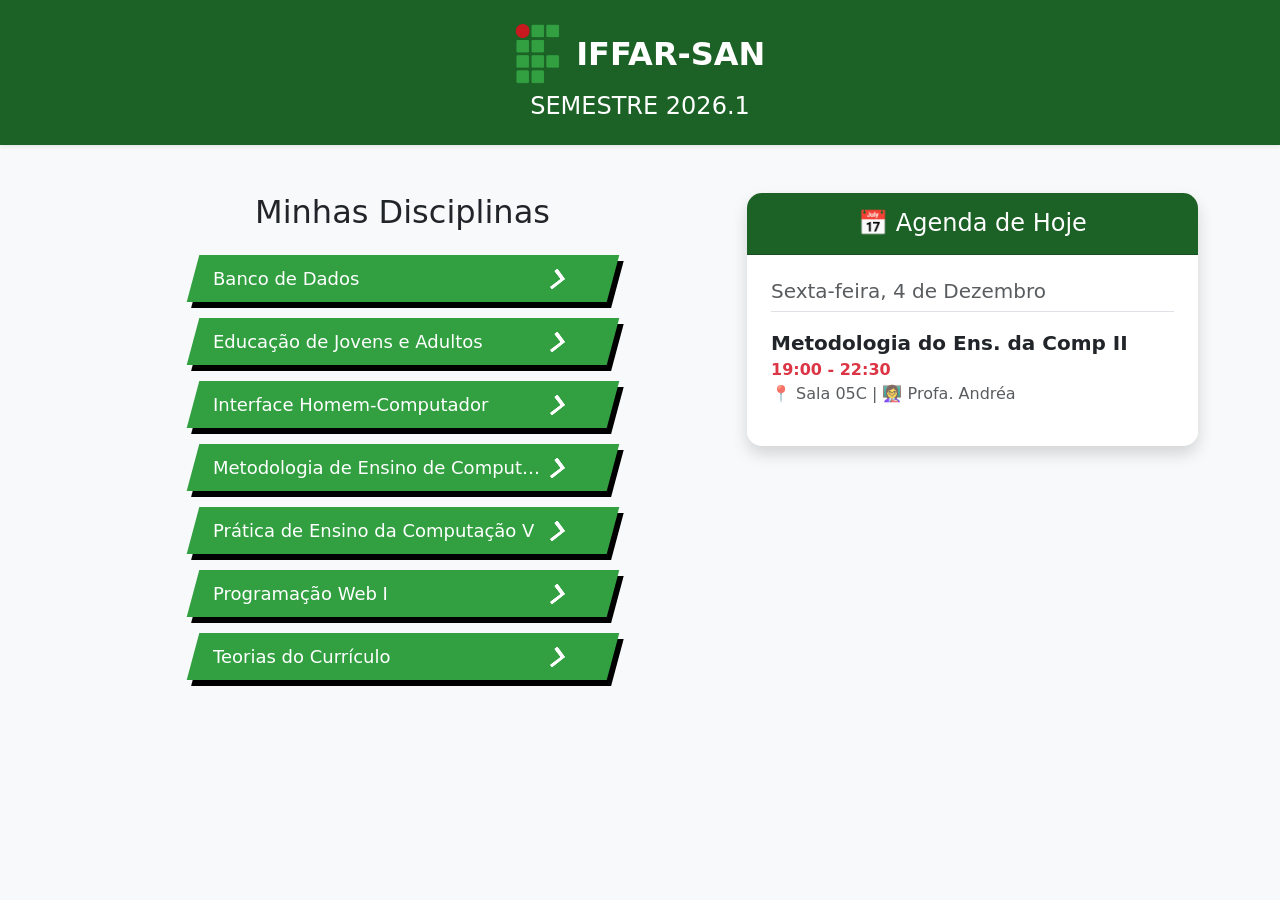
<file: index.html>
<!DOCTYPE html>
<html lang="pt-BR">
<head>
    <meta charset="UTF-8">
    <meta name="viewport" content="width=device-width, initial-scale=1.0">
    <title>Disciplinas - Semestre 2026.1</title>
    
    <link rel="icon" href="logo-iffar.png" type="image/png">

    <link href="https://cdn.jsdelivr.net/npm/bootstrap@5.3.3/dist/css/bootstrap.min.css" rel="stylesheet">
    
    <link rel="stylesheet" href="css/style.css">
</head>
<body class="bg-light text-dark">

    <header class="py-4 mb-5 shadow-sm iffar-header">
        <div class="container d-flex flex-column align-items-center">
            <div class="d-flex align-items-center mb-2">
                <img src="logo-iffar.png" alt="Logo IFFAR" height="60" class="me-3">
                <span class="fs-2 fw-bold text-uppercase text-white">IFFAR-SAN</span>
            </div>
            <h1 class="text-uppercase m-0 fs-4 text-white">Semestre 2026.1</h1>
        </div>
    </header>

    <main class="container">
        <div class="row">
            
            <div class="col-lg-7 d-flex flex-column align-items-center mb-5">
                <h2 class="mb-4 text-center">Minhas Disciplinas</h2>
                <ul class="list-unstyled d-flex flex-column align-items-center gap-3 w-100">
                    
                    <li>
                        <a href="disciplinas/bd.html" class="cta">
                            <span class="span">Banco de Dados</span>
                            <span class="second">
                                <svg width="50px" height="20px" viewBox="0 0 66 43" version="1.1" xmlns="http://www.w3.org/2000/svg" xmlns:xlink="http://www.w3.org/1999/xlink">
                                    <g id="arrow" stroke="none" stroke-width="1" fill="none" fill-rule="evenodd">
                                        <path class="one" d="M40.1543933,3.89485454 L43.9763149,0.139296592 C44.1708311,-0.0518420739 44.4826329,-0.0518571125 44.6771675,0.139262789 L65.6916134,20.7848311 C66.0855801,21.1718824 66.0911863,21.8050225 65.704135,22.1989893 C65.7000188,22.2031791 65.6958657,22.2073326 65.6916762,22.2114492 L44.677098,42.8607841 C44.4825957,43.0519059 44.1708242,43.0519358 43.9762853,42.8608513 L40.1545186,39.1069479 C39.9575152,38.9134427 39.9546793,38.5968729 40.1481845,38.3998695 C40.1502893,38.3977268 40.1524132,38.395603 40.1545562,38.3934985 L56.9937789,21.8567812 C57.1908028,21.6632968 57.193672,21.3467273 57.0001876,21.1497035 C56.9980647,21.1475418 56.9959223,21.1453995 56.9937605,21.1432767 L40.1545208,4.60825197 C39.9574869,4.41477773 39.9546013,4.09820839 40.1480756,3.90117456 C40.1501626,3.89904911 40.1522686,3.89694235 40.1543933,3.89485454 Z" fill="#FFFFFF"></path>
                                        <path class="two" d="M20.1543933,3.89485454 L23.9763149,0.139296592 C24.1708311,-0.0518420739 24.4826329,-0.0518571125 24.6771675,0.139262789 L45.6916134,20.7848311 C46.0855801,21.1718824 46.0911863,21.8050225 45.704135,22.1989893 C45.7000188,22.2031791 45.6958657,22.2073326 45.6916762,22.2114492 L24.677098,42.8607841 C24.4825957,43.0519059 24.1708242,43.0519358 23.9762853,42.8608513 L20.1545186,39.1069479 C19.9575152,38.9134427 19.9546793,38.5968729 20.1481845,38.3998695 C20.1502893,38.3977268 20.1524132,38.395603 20.1545562,38.3934985 L36.9937789,21.8567812 C37.1908028,21.6632968 37.193672,21.3467273 37.0001876,21.1497035 C36.9980647,21.1475418 36.9959223,21.1453995 36.9937605,21.1432767 L20.1545208,4.60825197 C19.9574869,4.41477773 19.9546013,4.09820839 20.1480756,3.90117456 C20.1501626,3.89904911 20.1522686,3.89694235 20.1543933,3.89485454 Z" fill="#FFFFFF"></path>
                                        <path class="three" d="M0.154393339,3.89485454 L3.97631488,0.139296592 C4.17083111,-0.0518420739 4.48263286,-0.0518571125 4.67716753,0.139262789 L25.6916134,20.7848311 C26.0855801,21.1718824 26.0911863,21.8050225 25.704135,22.1989893 C25.7000188,22.2031791 25.6958657,22.2073326 25.6916762,22.2114492 L4.67709797,42.8607841 C4.48259567,43.0519059 4.17082418,43.0519358 3.97628526,42.8608513 L0.154518591,39.1069479 C-0.0424848215,38.9134427 -0.0453206733,38.5968729 0.148184538,38.3998695 C0.150289256,38.3977268 0.152413239,38.395603 0.154556228,38.3934985 L16.9937789,21.8567812 C17.1908028,21.6632968 17.193672,21.3467273 17.0001876,21.1497035 C16.9980647,21.1475418 16.9959223,21.1453995 16.9937605,21.1432767 L0.15452076,4.60825197 C-0.0425130651,4.41477773 -0.0453986756,4.09820839 0.148075568,3.90117456 C0.150162624,3.89904911 0.152268631,3.89694235 0.154393339,3.89485454 Z" fill="#FFFFFF"></path>
                                    </g>
                                </svg>
                            </span>
                        </a>
                    </li>
                    
                    <li>
                        <a href="disciplinas/eja.html" class="cta">
                            <span class="span">Educação de Jovens e Adultos</span>
                            <span class="second">
                                <svg width="50px" height="20px" viewBox="0 0 66 43" version="1.1" xmlns="http://www.w3.org/2000/svg" xmlns:xlink="http://www.w3.org/1999/xlink">
                                    <g id="arrow" stroke="none" stroke-width="1" fill="none" fill-rule="evenodd">
                                        <path class="one" d="M40.1543933,3.89485454 L43.9763149,0.139296592 C44.1708311,-0.0518420739 44.4826329,-0.0518571125 44.6771675,0.139262789 L65.6916134,20.7848311 C66.0855801,21.1718824 66.0911863,21.8050225 65.704135,22.1989893 C65.7000188,22.2031791 65.6958657,22.2073326 65.6916762,22.2114492 L44.677098,42.8607841 C44.4825957,43.0519059 44.1708242,43.0519358 43.9762853,42.8608513 L40.1545186,39.1069479 C39.9575152,38.9134427 39.9546793,38.5968729 40.1481845,38.3998695 C40.1502893,38.3977268 40.1524132,38.395603 40.1545562,38.3934985 L56.9937789,21.8567812 C57.1908028,21.6632968 57.193672,21.3467273 57.0001876,21.1497035 C56.9980647,21.1475418 56.9959223,21.1453995 56.9937605,21.1432767 L40.1545208,4.60825197 C39.9574869,4.41477773 39.9546013,4.09820839 40.1480756,3.90117456 C40.1501626,3.89904911 40.1522686,3.89694235 40.1543933,3.89485454 Z" fill="#FFFFFF"></path>
                                        <path class="two" d="M20.1543933,3.89485454 L23.9763149,0.139296592 C24.1708311,-0.0518420739 24.4826329,-0.0518571125 24.6771675,0.139262789 L45.6916134,20.7848311 C46.0855801,21.1718824 46.0911863,21.8050225 45.704135,22.1989893 C45.7000188,22.2031791 45.6958657,22.2073326 45.6916762,22.2114492 L24.677098,42.8607841 C24.4825957,43.0519059 24.1708242,43.0519358 23.9762853,42.8608513 L20.1545186,39.1069479 C19.9575152,38.9134427 19.9546793,38.5968729 20.1481845,38.3998695 C20.1502893,38.3977268 20.1524132,38.395603 20.1545562,38.3934985 L36.9937789,21.8567812 C37.1908028,21.6632968 37.193672,21.3467273 37.0001876,21.1497035 C36.9980647,21.1475418 36.9959223,21.1453995 36.9937605,21.1432767 L20.1545208,4.60825197 C19.9574869,4.41477773 19.9546013,4.09820839 20.1480756,3.90117456 C20.1501626,3.89904911 20.1522686,3.89694235 20.1543933,3.89485454 Z" fill="#FFFFFF"></path>
                                        <path class="three" d="M0.154393339,3.89485454 L3.97631488,0.139296592 C4.17083111,-0.0518420739 4.48263286,-0.0518571125 4.67716753,0.139262789 L25.6916134,20.7848311 C26.0855801,21.1718824 26.0911863,21.8050225 25.704135,22.1989893 C25.7000188,22.2031791 25.6958657,22.2073326 25.6916762,22.2114492 L4.67709797,42.8607841 C4.48259567,43.0519059 4.17082418,43.0519358 3.97628526,42.8608513 L0.154518591,39.1069479 C-0.0424848215,38.9134427 -0.0453206733,38.5968729 0.148184538,38.3998695 C0.150289256,38.3977268 0.152413239,38.395603 0.154556228,38.3934985 L16.9937789,21.8567812 C17.1908028,21.6632968 17.193672,21.3467273 17.0001876,21.1497035 C16.9980647,21.1475418 16.9959223,21.1453995 16.9937605,21.1432767 L0.15452076,4.60825197 C-0.0425130651,4.41477773 -0.0453986756,4.09820839 0.148075568,3.90117456 C0.150162624,3.89904911 0.152268631,3.89694235 0.154393339,3.89485454 Z" fill="#FFFFFF"></path>
                                    </g>
                                </svg>
                            </span>
                        </a>
                    </li>

                    <li>
                        <a href="disciplinas/ihc.html" class="cta">
                            <span class="span">Interface Homem-Computador</span>
                            <span class="second">
                                <svg width="50px" height="20px" viewBox="0 0 66 43" version="1.1" xmlns="http://www.w3.org/2000/svg" xmlns:xlink="http://www.w3.org/1999/xlink">
                                    <g id="arrow" stroke="none" stroke-width="1" fill="none" fill-rule="evenodd">
                                        <path class="one" d="M40.1543933,3.89485454 L43.9763149,0.139296592 C44.1708311,-0.0518420739 44.4826329,-0.0518571125 44.6771675,0.139262789 L65.6916134,20.7848311 C66.0855801,21.1718824 66.0911863,21.8050225 65.704135,22.1989893 C65.7000188,22.2031791 65.6958657,22.2073326 65.6916762,22.2114492 L44.677098,42.8607841 C44.4825957,43.0519059 44.1708242,43.0519358 43.9762853,42.8608513 L40.1545186,39.1069479 C39.9575152,38.9134427 39.9546793,38.5968729 40.1481845,38.3998695 C40.1502893,38.3977268 40.1524132,38.395603 40.1545562,38.3934985 L56.9937789,21.8567812 C57.1908028,21.6632968 57.193672,21.3467273 57.0001876,21.1497035 C56.9980647,21.1475418 56.9959223,21.1453995 56.9937605,21.1432767 L40.1545208,4.60825197 C39.9574869,4.41477773 39.9546013,4.09820839 40.1480756,3.90117456 C40.1501626,3.89904911 40.1522686,3.89694235 40.1543933,3.89485454 Z" fill="#FFFFFF"></path>
                                        <path class="two" d="M20.1543933,3.89485454 L23.9763149,0.139296592 C24.1708311,-0.0518420739 24.4826329,-0.0518571125 24.6771675,0.139262789 L45.6916134,20.7848311 C46.0855801,21.1718824 46.0911863,21.8050225 45.704135,22.1989893 C45.7000188,22.2031791 45.6958657,22.2073326 45.6916762,22.2114492 L24.677098,42.8607841 C24.4825957,43.0519059 24.1708242,43.0519358 23.9762853,42.8608513 L20.1545186,39.1069479 C19.9575152,38.9134427 19.9546793,38.5968729 20.1481845,38.3998695 C20.1502893,38.3977268 20.1524132,38.395603 20.1545562,38.3934985 L36.9937789,21.8567812 C37.1908028,21.6632968 37.193672,21.3467273 37.0001876,21.1497035 C36.9980647,21.1475418 36.9959223,21.1453995 36.9937605,21.1432767 L20.1545208,4.60825197 C19.9574869,4.41477773 19.9546013,4.09820839 20.1480756,3.90117456 C20.1501626,3.89904911 20.1522686,3.89694235 20.1543933,3.89485454 Z" fill="#FFFFFF"></path>
                                        <path class="three" d="M0.154393339,3.89485454 L3.97631488,0.139296592 C4.17083111,-0.0518420739 4.48263286,-0.0518571125 4.67716753,0.139262789 L25.6916134,20.7848311 C26.0855801,21.1718824 26.0911863,21.8050225 25.704135,22.1989893 C25.7000188,22.2031791 25.6958657,22.2073326 25.6916762,22.2114492 L4.67709797,42.8607841 C4.48259567,43.0519059 4.17082418,43.0519358 3.97628526,42.8608513 L0.154518591,39.1069479 C-0.0424848215,38.9134427 -0.0453206733,38.5968729 0.148184538,38.3998695 C0.150289256,38.3977268 0.152413239,38.395603 0.154556228,38.3934985 L16.9937789,21.8567812 C17.1908028,21.6632968 17.193672,21.3467273 17.0001876,21.1497035 C16.9980647,21.1475418 16.9959223,21.1453995 16.9937605,21.1432767 L0.15452076,4.60825197 C-0.0425130651,4.41477773 -0.0453986756,4.09820839 0.148075568,3.90117456 C0.150162624,3.89904911 0.152268631,3.89694235 0.154393339,3.89485454 Z" fill="#FFFFFF"></path>
                                    </g>
                                </svg>
                            </span>
                        </a>
                    </li>

                    <li>
                        <a href="disciplinas/mec2.html" class="cta">
                            <span class="span">Metodologia de Ensino de Computação II</span>
                            <span class="second">
                                <svg width="50px" height="20px" viewBox="0 0 66 43" version="1.1" xmlns="http://www.w3.org/2000/svg" xmlns:xlink="http://www.w3.org/1999/xlink">
                                    <g id="arrow" stroke="none" stroke-width="1" fill="none" fill-rule="evenodd">
                                        <path class="one" d="M40.1543933,3.89485454 L43.9763149,0.139296592 C44.1708311,-0.0518420739 44.4826329,-0.0518571125 44.6771675,0.139262789 L65.6916134,20.7848311 C66.0855801,21.1718824 66.0911863,21.8050225 65.704135,22.1989893 C65.7000188,22.2031791 65.6958657,22.2073326 65.6916762,22.2114492 L44.677098,42.8607841 C44.4825957,43.0519059 44.1708242,43.0519358 43.9762853,42.8608513 L40.1545186,39.1069479 C39.9575152,38.9134427 39.9546793,38.5968729 40.1481845,38.3998695 C40.1502893,38.3977268 40.1524132,38.395603 40.1545562,38.3934985 L56.9937789,21.8567812 C57.1908028,21.6632968 57.193672,21.3467273 57.0001876,21.1497035 C56.9980647,21.1475418 56.9959223,21.1453995 56.9937605,21.1432767 L40.1545208,4.60825197 C39.9574869,4.41477773 39.9546013,4.09820839 40.1480756,3.90117456 C40.1501626,3.89904911 40.1522686,3.89694235 40.1543933,3.89485454 Z" fill="#FFFFFF"></path>
                                        <path class="two" d="M20.1543933,3.89485454 L23.9763149,0.139296592 C24.1708311,-0.0518420739 24.4826329,-0.0518571125 24.6771675,0.139262789 L45.6916134,20.7848311 C46.0855801,21.1718824 46.0911863,21.8050225 45.704135,22.1989893 C45.7000188,22.2031791 45.6958657,22.2073326 45.6916762,22.2114492 L24.677098,42.8607841 C24.4825957,43.0519059 24.1708242,43.0519358 23.9762853,42.8608513 L20.1545186,39.1069479 C19.9575152,38.9134427 19.9546793,38.5968729 20.1481845,38.3998695 C20.1502893,38.3977268 20.1524132,38.395603 20.1545562,38.3934985 L36.9937789,21.8567812 C37.1908028,21.6632968 37.193672,21.3467273 37.0001876,21.1497035 C36.9980647,21.1475418 36.9959223,21.1453995 36.9937605,21.1432767 L20.1545208,4.60825197 C19.9574869,4.41477773 19.9546013,4.09820839 20.1480756,3.90117456 C20.1501626,3.89904911 20.1522686,3.89694235 20.1543933,3.89485454 Z" fill="#FFFFFF"></path>
                                        <path class="three" d="M0.154393339,3.89485454 L3.97631488,0.139296592 C4.17083111,-0.0518420739 4.48263286,-0.0518571125 4.67716753,0.139262789 L25.6916134,20.7848311 C26.0855801,21.1718824 26.0911863,21.8050225 25.704135,22.1989893 C25.7000188,22.2031791 25.6958657,22.2073326 25.6916762,22.2114492 L4.67709797,42.8607841 C4.48259567,43.0519059 4.17082418,43.0519358 3.97628526,42.8608513 L0.154518591,39.1069479 C-0.0424848215,38.9134427 -0.0453206733,38.5968729 0.148184538,38.3998695 C0.150289256,38.3977268 0.152413239,38.395603 0.154556228,38.3934985 L16.9937789,21.8567812 C17.1908028,21.6632968 17.193672,21.3467273 17.0001876,21.1497035 C16.9980647,21.1475418 16.9959223,21.1453995 16.9937605,21.1432767 L0.15452076,4.60825197 C-0.0425130651,4.41477773 -0.0453986756,4.09820839 0.148075568,3.90117456 C0.150162624,3.89904911 0.152268631,3.89694235 0.154393339,3.89485454 Z" fill="#FFFFFF"></path>
                                    </g>
                                </svg>
                            </span>
                        </a>
                    </li>

                    <li>
                        <a href="disciplinas/pec5.html" class="cta">
                            <span class="span">Prática de Ensino da Computação V</span>
                            <span class="second">
                                <svg width="50px" height="20px" viewBox="0 0 66 43" version="1.1" xmlns="http://www.w3.org/2000/svg" xmlns:xlink="http://www.w3.org/1999/xlink">
                                    <g id="arrow" stroke="none" stroke-width="1" fill="none" fill-rule="evenodd">
                                        <path class="one" d="M40.1543933,3.89485454 L43.9763149,0.139296592 C44.1708311,-0.0518420739 44.4826329,-0.0518571125 44.6771675,0.139262789 L65.6916134,20.7848311 C66.0855801,21.1718824 66.0911863,21.8050225 65.704135,22.1989893 C65.7000188,22.2031791 65.6958657,22.2073326 65.6916762,22.2114492 L44.677098,42.8607841 C44.4825957,43.0519059 44.1708242,43.0519358 43.9762853,42.8608513 L40.1545186,39.1069479 C39.9575152,38.9134427 39.9546793,38.5968729 40.1481845,38.3998695 C40.1502893,38.3977268 40.1524132,38.395603 40.1545562,38.3934985 L56.9937789,21.8567812 C57.1908028,21.6632968 57.193672,21.3467273 57.0001876,21.1497035 C56.9980647,21.1475418 56.9959223,21.1453995 56.9937605,21.1432767 L40.1545208,4.60825197 C39.9574869,4.41477773 39.9546013,4.09820839 40.1480756,3.90117456 C40.1501626,3.89904911 40.1522686,3.89694235 40.1543933,3.89485454 Z" fill="#FFFFFF"></path>
                                        <path class="two" d="M20.1543933,3.89485454 L23.9763149,0.139296592 C24.1708311,-0.0518420739 24.4826329,-0.0518571125 24.6771675,0.139262789 L45.6916134,20.7848311 C46.0855801,21.1718824 46.0911863,21.8050225 45.704135,22.1989893 C45.7000188,22.2031791 45.6958657,22.2073326 45.6916762,22.2114492 L24.677098,42.8607841 C24.4825957,43.0519059 24.1708242,43.0519358 23.9762853,42.8608513 L20.1545186,39.1069479 C19.9575152,38.9134427 19.9546793,38.5968729 20.1481845,38.3998695 C20.1502893,38.3977268 20.1524132,38.395603 20.1545562,38.3934985 L36.9937789,21.8567812 C37.1908028,21.6632968 37.193672,21.3467273 37.0001876,21.1497035 C36.9980647,21.1475418 36.9959223,21.1453995 36.9937605,21.1432767 L20.1545208,4.60825197 C19.9574869,4.41477773 19.9546013,4.09820839 20.1480756,3.90117456 C20.1501626,3.89904911 20.1522686,3.89694235 20.1543933,3.89485454 Z" fill="#FFFFFF"></path>
                                        <path class="three" d="M0.154393339,3.89485454 L3.97631488,0.139296592 C4.17083111,-0.0518420739 4.48263286,-0.0518571125 4.67716753,0.139262789 L25.6916134,20.7848311 C26.0855801,21.1718824 26.0911863,21.8050225 25.704135,22.1989893 C25.7000188,22.2031791 25.6958657,22.2073326 25.6916762,22.2114492 L4.67709797,42.8607841 C4.48259567,43.0519059 4.17082418,43.0519358 3.97628526,42.8608513 L0.154518591,39.1069479 C-0.0424848215,38.9134427 -0.0453206733,38.5968729 0.148184538,38.3998695 C0.150289256,38.3977268 0.152413239,38.395603 0.154556228,38.3934985 L16.9937789,21.8567812 C17.1908028,21.6632968 17.193672,21.3467273 17.0001876,21.1497035 C16.9980647,21.1475418 16.9959223,21.1453995 16.9937605,21.1432767 L0.15452076,4.60825197 C-0.0425130651,4.41477773 -0.0453986756,4.09820839 0.148075568,3.90117456 C0.150162624,3.89904911 0.152268631,3.89694235 0.154393339,3.89485454 Z" fill="#FFFFFF"></path>
                                    </g>
                                </svg>
                            </span>
                        </a>
                    </li>

                    <li>
                        <a href="disciplinas/pw1.html" class="cta">
                            <span class="span">Programação Web I</span>
                            <span class="second">
                                <svg width="50px" height="20px" viewBox="0 0 66 43" version="1.1" xmlns="http://www.w3.org/2000/svg" xmlns:xlink="http://www.w3.org/1999/xlink">
                                    <g id="arrow" stroke="none" stroke-width="1" fill="none" fill-rule="evenodd">
                                        <path class="one" d="M40.1543933,3.89485454 L43.9763149,0.139296592 C44.1708311,-0.0518420739 44.4826329,-0.0518571125 44.6771675,0.139262789 L65.6916134,20.7848311 C66.0855801,21.1718824 66.0911863,21.8050225 65.704135,22.1989893 C65.7000188,22.2031791 65.6958657,22.2073326 65.6916762,22.2114492 L44.677098,42.8607841 C44.4825957,43.0519059 44.1708242,43.0519358 43.9762853,42.8608513 L40.1545186,39.1069479 C39.9575152,38.9134427 39.9546793,38.5968729 40.1481845,38.3998695 C40.1502893,38.3977268 40.1524132,38.395603 40.1545562,38.3934985 L56.9937789,21.8567812 C57.1908028,21.6632968 57.193672,21.3467273 57.0001876,21.1497035 C56.9980647,21.1475418 56.9959223,21.1453995 56.9937605,21.1432767 L40.1545208,4.60825197 C39.9574869,4.41477773 39.9546013,4.09820839 40.1480756,3.90117456 C40.1501626,3.89904911 40.1522686,3.89694235 40.1543933,3.89485454 Z" fill="#FFFFFF"></path>
                                        <path class="two" d="M20.1543933,3.89485454 L23.9763149,0.139296592 C24.1708311,-0.0518420739 24.4826329,-0.0518571125 24.6771675,0.139262789 L45.6916134,20.7848311 C46.0855801,21.1718824 46.0911863,21.8050225 45.704135,22.1989893 C45.7000188,22.2031791 45.6958657,22.2073326 45.6916762,22.2114492 L24.677098,42.8607841 C24.4825957,43.0519059 24.1708242,43.0519358 23.9762853,42.8608513 L20.1545186,39.1069479 C19.9575152,38.9134427 19.9546793,38.5968729 20.1481845,38.3998695 C20.1502893,38.3977268 20.1524132,38.395603 20.1545562,38.3934985 L36.9937789,21.8567812 C37.1908028,21.6632968 37.193672,21.3467273 37.0001876,21.1497035 C36.9980647,21.1475418 36.9959223,21.1453995 36.9937605,21.1432767 L20.1545208,4.60825197 C19.9574869,4.41477773 19.9546013,4.09820839 20.1480756,3.90117456 C20.1501626,3.89904911 20.1522686,3.89694235 20.1543933,3.89485454 Z" fill="#FFFFFF"></path>
                                        <path class="three" d="M0.154393339,3.89485454 L3.97631488,0.139296592 C4.17083111,-0.0518420739 4.48263286,-0.0518571125 4.67716753,0.139262789 L25.6916134,20.7848311 C26.0855801,21.1718824 26.0911863,21.8050225 25.704135,22.1989893 C25.7000188,22.2031791 25.6958657,22.2073326 25.6916762,22.2114492 L4.67709797,42.8607841 C4.48259567,43.0519059 4.17082418,43.0519358 3.97628526,42.8608513 L0.154518591,39.1069479 C-0.0424848215,38.9134427 -0.0453206733,38.5968729 0.148184538,38.3998695 C0.150289256,38.3977268 0.152413239,38.395603 0.154556228,38.3934985 L16.9937789,21.8567812 C17.1908028,21.6632968 17.193672,21.3467273 17.0001876,21.1497035 C16.9980647,21.1475418 16.9959223,21.1453995 16.9937605,21.1432767 L0.15452076,4.60825197 C-0.0425130651,4.41477773 -0.0453986756,4.09820839 0.148075568,3.90117456 C0.150162624,3.89904911 0.152268631,3.89694235 0.154393339,3.89485454 Z" fill="#FFFFFF"></path>
                                    </g>
                                </svg>
                            </span>
                        </a>
                    </li>

                    <li>
                        <a href="disciplinas/tc.html" class="cta">
                            <span class="span">Teorias do Currículo</span>
                            <span class="second">
                                <svg width="50px" height="20px" viewBox="0 0 66 43" version="1.1" xmlns="http://www.w3.org/2000/svg" xmlns:xlink="http://www.w3.org/1999/xlink">
                                    <g id="arrow" stroke="none" stroke-width="1" fill="none" fill-rule="evenodd">
                                        <path class="one" d="M40.1543933,3.89485454 L43.9763149,0.139296592 C44.1708311,-0.0518420739 44.4826329,-0.0518571125 44.6771675,0.139262789 L65.6916134,20.7848311 C66.0855801,21.1718824 66.0911863,21.8050225 65.704135,22.1989893 C65.7000188,22.2031791 65.6958657,22.2073326 65.6916762,22.2114492 L44.677098,42.8607841 C44.4825957,43.0519059 44.1708242,43.0519358 43.9762853,42.8608513 L40.1545186,39.1069479 C39.9575152,38.9134427 39.9546793,38.5968729 40.1481845,38.3998695 C40.1502893,38.3977268 40.1524132,38.395603 40.1545562,38.3934985 L56.9937789,21.8567812 C57.1908028,21.6632968 57.193672,21.3467273 57.0001876,21.1497035 C56.9980647,21.1475418 56.9959223,21.1453995 56.9937605,21.1432767 L40.1545208,4.60825197 C39.9574869,4.41477773 39.9546013,4.09820839 40.1480756,3.90117456 C40.1501626,3.89904911 40.1522686,3.89694235 40.1543933,3.89485454 Z" fill="#FFFFFF"></path>
                                        <path class="two" d="M20.1543933,3.89485454 L23.9763149,0.139296592 C24.1708311,-0.0518420739 24.4826329,-0.0518571125 24.6771675,0.139262789 L45.6916134,20.7848311 C46.0855801,21.1718824 46.0911863,21.8050225 45.704135,22.1989893 C45.7000188,22.2031791 45.6958657,22.2073326 45.6916762,22.2114492 L24.677098,42.8607841 C24.4825957,43.0519059 24.1708242,43.0519358 23.9762853,42.8608513 L20.1545186,39.1069479 C19.9575152,38.9134427 19.9546793,38.5968729 20.1481845,38.3998695 C20.1502893,38.3977268 20.1524132,38.395603 20.1545562,38.3934985 L36.9937789,21.8567812 C37.1908028,21.6632968 37.193672,21.3467273 37.0001876,21.1497035 C36.9980647,21.1475418 36.9959223,21.1453995 36.9937605,21.1432767 L20.1545208,4.60825197 C19.9574869,4.41477773 19.9546013,4.09820839 20.1480756,3.90117456 C20.1501626,3.89904911 20.1522686,3.89694235 20.1543933,3.89485454 Z" fill="#FFFFFF"></path>
                                        <path class="three" d="M0.154393339,3.89485454 L3.97631488,0.139296592 C4.17083111,-0.0518420739 4.48263286,-0.0518571125 4.67716753,0.139262789 L25.6916134,20.7848311 C26.0855801,21.1718824 26.0911863,21.8050225 25.704135,22.1989893 C25.7000188,22.2031791 25.6958657,22.2073326 25.6916762,22.2114492 L4.67709797,42.8607841 C4.48259567,43.0519059 4.17082418,43.0519358 3.97628526,42.8608513 L0.154518591,39.1069479 C-0.0424848215,38.9134427 -0.0453206733,38.5968729 0.148184538,38.3998695 C0.150289256,38.3977268 0.152413239,38.395603 0.154556228,38.3934985 L16.9937789,21.8567812 C17.1908028,21.6632968 17.193672,21.3467273 17.0001876,21.1497035 C16.9980647,21.1475418 16.9959223,21.1453995 16.9937605,21.1432767 L0.15452076,4.60825197 C-0.0425130651,4.41477773 -0.0453986756,4.09820839 0.148075568,3.90117456 C0.150162624,3.89904911 0.152268631,3.89694235 0.154393339,3.89485454 Z" fill="#FFFFFF"></path>
                                    </g>
                                </svg>
                            </span>
                        </a>
                    </li>

                    </ul>
            </div>

            <div class="col-lg-5">
                <div class="card border-0 shadow" style="border-radius: 15px; overflow: hidden;">
                    <div class="card-header text-white text-center py-3" style="background-color: #1c6126;">
                        <h4 class="mb-0">📅 Agenda de Hoje</h4>
                    </div>
                    <div class="card-body p-4 bg-white text-start">
                        <h5 id="texto-data" class="text-muted border-bottom pb-2 mb-3">Carregando data...</h5>
                        <div id="lista-aulas">
                            </div>
                    </div>
                </div>
            </div>

        </div>
    </main>

    <script src="https://cdn.jsdelivr.net/npm/bootstrap@5.3.3/dist/js/bootstrap.bundle.min.js"></script>

    <script src="js/script.js"></script>
</body>
</html>
</file>
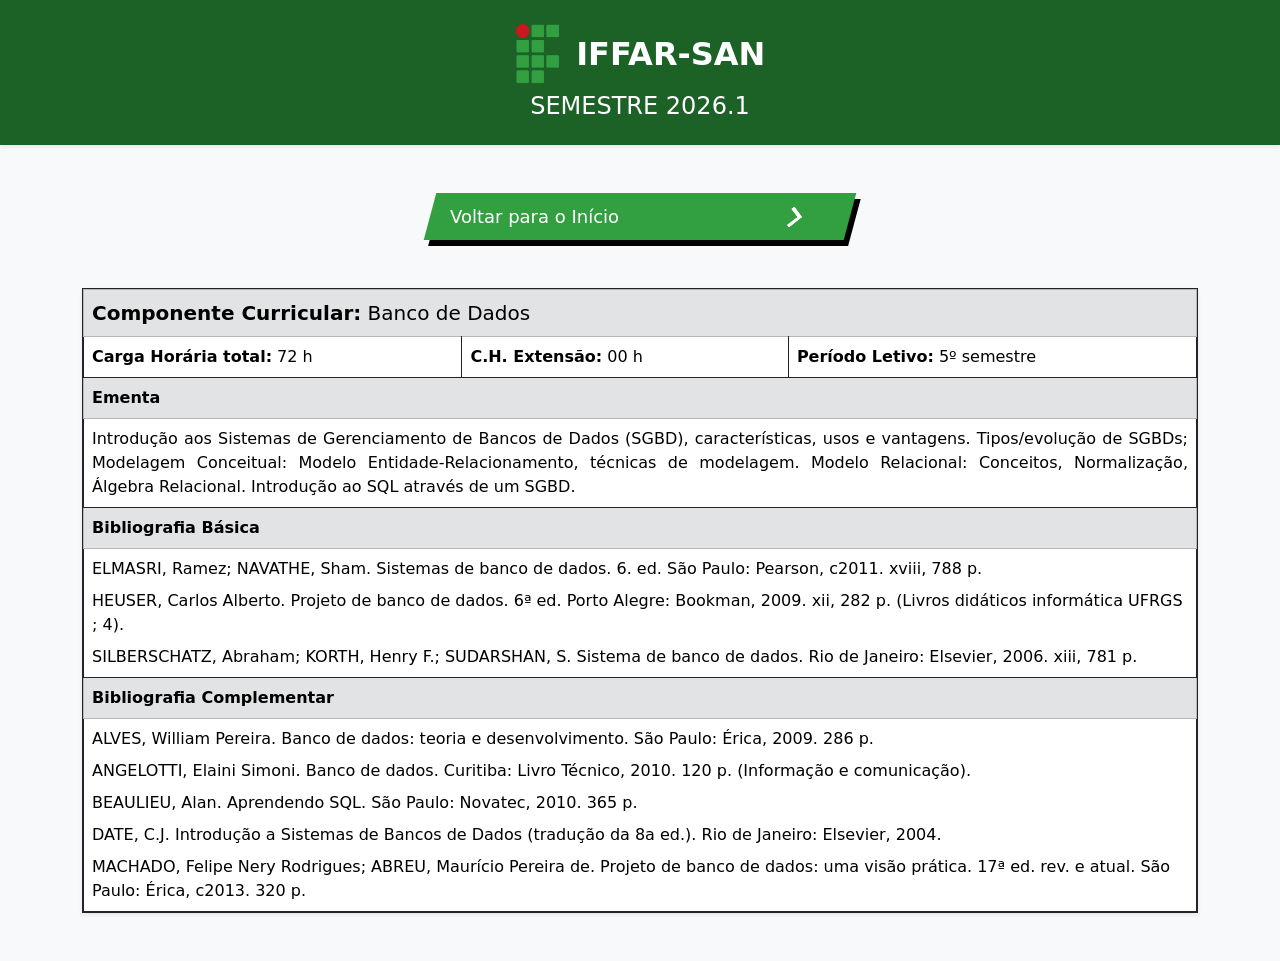
<file: disciplinas/bd.html>
<!DOCTYPE html>
<html lang="pt-BR">
<head>
    <meta charset="UTF-8">
    <meta name="viewport" content="width=device-width, initial-scale=1.0">
    <title>Banco de Dados - 5º Semestre</title> <link rel="icon" href="../logo-iffar.png" type="image/png">
    
    <link href="https://cdn.jsdelivr.net/npm/bootstrap@5.3.3/dist/css/bootstrap.min.css" rel="stylesheet">
    
    <link rel="stylesheet" href="../css/style.css">
</head>
<body class="bg-light text-dark">

    <header class="py-4 mb-5 shadow-sm iffar-header">
        <div class="container d-flex flex-column align-items-center">
            <div class="d-flex align-items-center mb-2">
                <img src="../logo-iffar.png" alt="Logo IFFAR" height="60" class="me-3">
                <span class="fs-2 fw-bold text-uppercase text-white">IFFAR-SAN</span>
            </div>
            <h1 class="text-uppercase m-0 fs-4 text-white">Semestre 2026.1</h1>
        </div>
    </header>

    <main class="container mb-5">
        
        <div class="d-flex justify-content-center mb-5">
            <a href="../index.html" class="cta">
                <span class="span">Voltar para o Início</span>
                <span class="second">
                    <svg width="50px" height="20px" viewBox="0 0 66 43" version="1.1" xmlns="http://www.w3.org/2000/svg" xmlns:xlink="http://www.w3.org/1999/xlink">
                        <g id="arrow" stroke="none" stroke-width="1" fill="none" fill-rule="evenodd">
                            <path class="one" d="M40.1543933,3.89485454 L43.9763149,0.139296592 C44.1708311,-0.0518420739 44.4826329,-0.0518571125 44.6771675,0.139262789 L65.6916134,20.7848311 C66.0855801,21.1718824 66.0911863,21.8050225 65.704135,22.1989893 C65.7000188,22.2031791 65.6958657,22.2073326 65.6916762,22.2114492 L44.677098,42.8607841 C44.4825957,43.0519059 44.1708242,43.0519358 43.9762853,42.8608513 L40.1545186,39.1069479 C39.9575152,38.9134427 39.9546793,38.5968729 40.1481845,38.3998695 C40.1502893,38.3977268 40.1524132,38.395603 40.1545562,38.3934985 L56.9937789,21.8567812 C57.1908028,21.6632968 57.193672,21.3467273 57.0001876,21.1497035 C56.9980647,21.1475418 56.9959223,21.1453995 56.9937605,21.1432767 L40.1545208,4.60825197 C39.9574869,4.41477773 39.9546013,4.09820839 40.1480756,3.90117456 C40.1501626,3.89904911 40.1522686,3.89694235 40.1543933,3.89485454 Z" fill="#FFFFFF"></path>
                            <path class="two" d="M20.1543933,3.89485454 L23.9763149,0.139296592 C24.1708311,-0.0518420739 24.4826329,-0.0518571125 24.6771675,0.139262789 L45.6916134,20.7848311 C46.0855801,21.1718824 46.0911863,21.8050225 45.704135,22.1989893 C45.7000188,22.2031791 45.6958657,22.2073326 45.6916762,22.2114492 L24.677098,42.8607841 C24.4825957,43.0519059 24.1708242,43.0519358 23.9762853,42.8608513 L20.1545186,39.1069479 C19.9575152,38.9134427 19.9546793,38.5968729 20.1481845,38.3998695 C20.1502893,38.3977268 20.1524132,38.395603 20.1545562,38.3934985 L36.9937789,21.8567812 C37.1908028,21.6632968 37.193672,21.3467273 37.0001876,21.1497035 C36.9980647,21.1475418 36.9959223,21.1453995 36.9937605,21.1432767 L20.1545208,4.60825197 C19.9574869,4.41477773 19.9546013,4.09820839 20.1480756,3.90117456 C20.1501626,3.89904911 20.1522686,3.89694235 20.1543933,3.89485454 Z" fill="#FFFFFF"></path>
                            <path class="three" d="M0.154393339,3.89485454 L3.97631488,0.139296592 C4.17083111,-0.0518420739 4.48263286,-0.0518571125 4.67716753,0.139262789 L25.6916134,20.7848311 C26.0855801,21.1718824 26.0911863,21.8050225 25.704135,22.1989893 C25.7000188,22.2031791 25.6958657,22.2073326 25.6916762,22.2114492 L4.67709797,42.8607841 C4.48259567,43.0519059 4.17082418,43.0519358 3.97628526,42.8608513 L0.154518591,39.1069479 C-0.0424848215,38.9134427 -0.0453206733,38.5968729 0.148184538,38.3998695 C0.150289256,38.3977268 0.152413239,38.395603 0.154556228,38.3934985 L16.9937789,21.8567812 C17.1908028,21.6632968 17.193672,21.3467273 17.0001876,21.1497035 C16.9980647,21.1475418 16.9959223,21.1453995 16.9937605,21.1432767 L0.15452076,4.60825197 C-0.0425130651,4.41477773 -0.0453986756,4.09820839 0.148075568,3.90117456 C0.150162624,3.89904911 0.152268631,3.89694235 0.154393339,3.89485454 Z" fill="#FFFFFF"></path>
                        </g>
                    </svg>
                </span>
            </a>
        </div>

        <div class="card shadow-sm border-dark rounded-0 mb-5">
            <div class="card-body p-0">
                <table class="table table-bordered border-dark m-0 align-middle">
                    <tbody>
                        <tr class="table-secondary">
                            <td colspan="3" class="fs-5">
                                <strong>Componente Curricular:</strong> Banco de Dados
                            </td>
                        </tr>
                        <tr>
                            <td><strong>Carga Horária total:</strong> 72 h</td>
                            <td><strong>C.H. Extensão:</strong> 00 h</td>
                            <td><strong>Período Letivo:</strong> 5º semestre</td>
                        </tr>
                        
                        <tr class="table-secondary">
                            <td colspan="3"><strong>Ementa</strong></td>
                        </tr>
                        <tr>
                            <td colspan="3" class="text-start" style="text-align: justify !important;">
                                Introdução aos Sistemas de Gerenciamento de Bancos de Dados (SGBD), características, usos e vantagens. Tipos/evolução de SGBDs; Modelagem Conceitual: Modelo Entidade-Relacionamento, técnicas de modelagem. Modelo Relacional: Conceitos, Normalização, Álgebra Relacional. Introdução ao SQL através de um SGBD.
                            </td>
                        </tr>

                        <tr class="table-secondary">
                            <td colspan="3"><strong>Bibliografia Básica</strong></td>
                        </tr>
                        <tr>
                            <td colspan="3" class="text-start">
                                <p class="mb-2">ELMASRI, Ramez; NAVATHE, Sham. Sistemas de banco de dados. 6. ed. São Paulo: Pearson, c2011. xviii, 788 p.</p>
                                <p class="mb-2">HEUSER, Carlos Alberto. Projeto de banco de dados. 6ª ed. Porto Alegre: Bookman, 2009. xii, 282 p. (Livros didáticos informática UFRGS ; 4).</p>
                                <p class="mb-0">SILBERSCHATZ, Abraham; KORTH, Henry F.; SUDARSHAN, S. Sistema de banco de dados. Rio de Janeiro: Elsevier, 2006. xiii, 781 p.</p>
                            </td>
                        </tr>

                        <tr class="table-secondary">
                            <td colspan="3"><strong>Bibliografia Complementar</strong></td>
                        </tr>
                        <tr>
                            <td colspan="3" class="text-start">
                                <p class="mb-2">ALVES, William Pereira. Banco de dados: teoria e desenvolvimento. São Paulo: Érica, 2009. 286 p.</p>
                                <p class="mb-2">ANGELOTTI, Elaini Simoni. Banco de dados. Curitiba: Livro Técnico, 2010. 120 p. (Informação e comunicação).</p>
                                <p class="mb-2">BEAULIEU, Alan. Aprendendo SQL. São Paulo: Novatec, 2010. 365 p.</p>
                                <p class="mb-2">DATE, C.J. Introdução a Sistemas de Bancos de Dados (tradução da 8a ed.). Rio de Janeiro: Elsevier, 2004.</p>
                                <p class="mb-0">MACHADO, Felipe Nery Rodrigues; ABREU, Maurício Pereira de. Projeto de banco de dados: uma visão prática. 17ª ed. rev. e atual. São Paulo: Érica, c2013. 320 p.</p>
                            </td>
                        </tr>
                    </tbody>
                </table>
            </div>
        </div>

    </main>

    <script src="https://cdn.jsdelivr.net/npm/bootstrap@5.3.3/dist/js/bootstrap.bundle.min.js"></script>
</body>
</html>
</file>
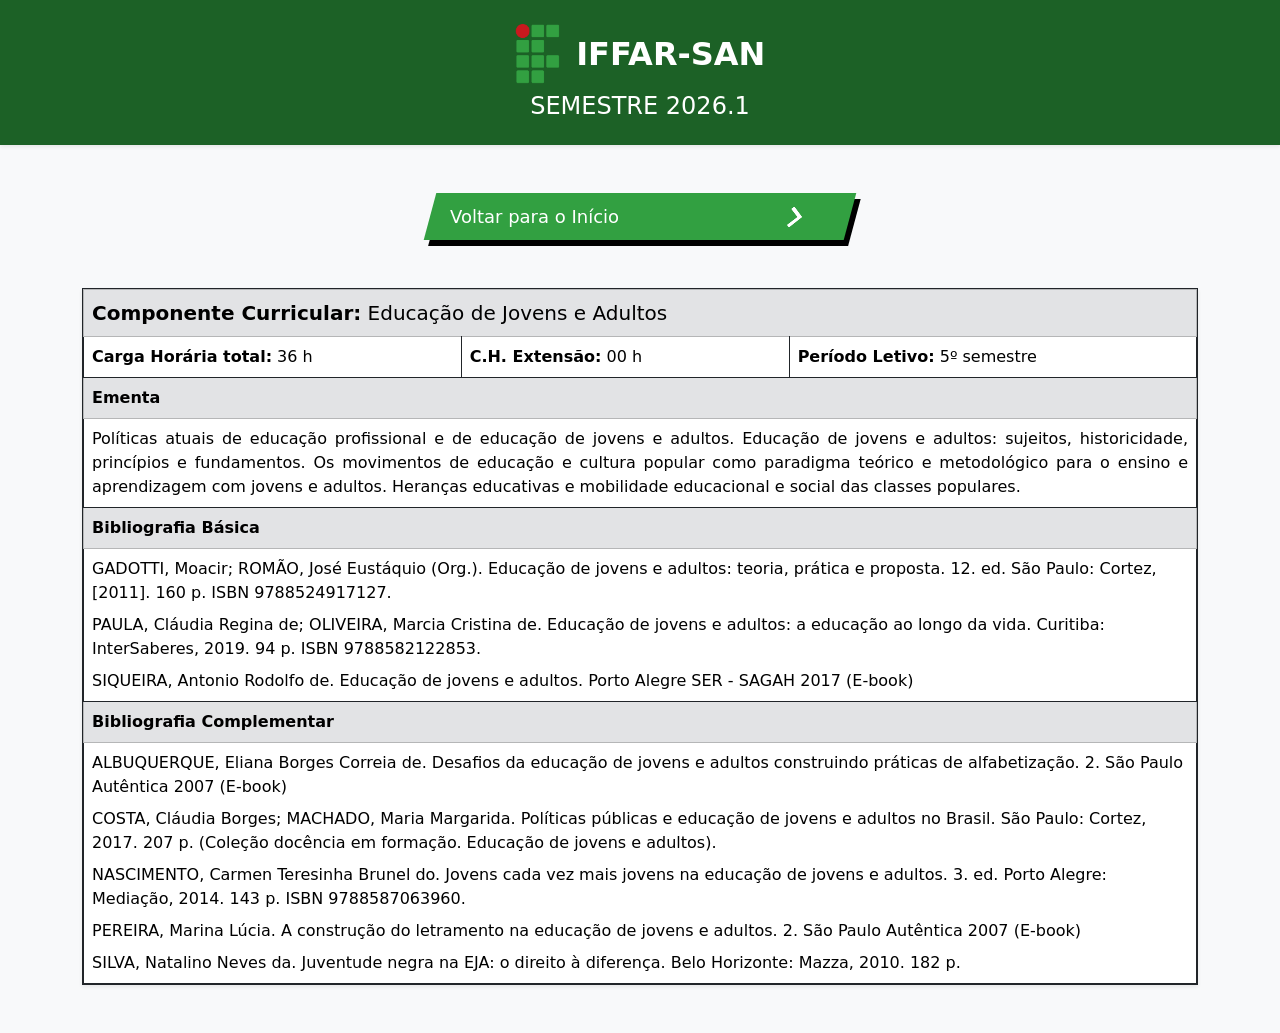
<file: disciplinas/eja.html>
<!DOCTYPE html>
<html lang="pt-BR">
<head>
    <meta charset="UTF-8">
    <meta name="viewport" content="width=device-width, initial-scale=1.0">
    <title>Educação de Jovens e Adultos - 5º Semestre</title> <link rel="icon" href="../logo-iffar.png" type="image/png">
    
    <link href="https://cdn.jsdelivr.net/npm/bootstrap@5.3.3/dist/css/bootstrap.min.css" rel="stylesheet">
    
    <link rel="stylesheet" href="../css/style.css">
</head>
<body class="bg-light text-dark">

    <header class="py-4 mb-5 shadow-sm iffar-header">
        <div class="container d-flex flex-column align-items-center">
            <div class="d-flex align-items-center mb-2">
                <img src="../logo-iffar.png" alt="Logo IFFAR" height="60" class="me-3">
                <span class="fs-2 fw-bold text-uppercase text-white">IFFAR-SAN</span>
            </div>
            <h1 class="text-uppercase m-0 fs-4 text-white">Semestre 2026.1</h1>
        </div>
    </header>

    <main class="container mb-5">
        
        <div class="d-flex justify-content-center mb-5">
            <a href="../index.html" class="cta">
                <span class="span">Voltar para o Início</span>
                <span class="second">
                    <svg width="50px" height="20px" viewBox="0 0 66 43" version="1.1" xmlns="http://www.w3.org/2000/svg" xmlns:xlink="http://www.w3.org/1999/xlink">
                        <g id="arrow" stroke="none" stroke-width="1" fill="none" fill-rule="evenodd">
                            <path class="one" d="M40.1543933,3.89485454 L43.9763149,0.139296592 C44.1708311,-0.0518420739 44.4826329,-0.0518571125 44.6771675,0.139262789 L65.6916134,20.7848311 C66.0855801,21.1718824 66.0911863,21.8050225 65.704135,22.1989893 C65.7000188,22.2031791 65.6958657,22.2073326 65.6916762,22.2114492 L44.677098,42.8607841 C44.4825957,43.0519059 44.1708242,43.0519358 43.9762853,42.8608513 L40.1545186,39.1069479 C39.9575152,38.9134427 39.9546793,38.5968729 40.1481845,38.3998695 C40.1502893,38.3977268 40.1524132,38.395603 40.1545562,38.3934985 L56.9937789,21.8567812 C57.1908028,21.6632968 57.193672,21.3467273 57.0001876,21.1497035 C56.9980647,21.1475418 56.9959223,21.1453995 56.9937605,21.1432767 L40.1545208,4.60825197 C39.9574869,4.41477773 39.9546013,4.09820839 40.1480756,3.90117456 C40.1501626,3.89904911 40.1522686,3.89694235 40.1543933,3.89485454 Z" fill="#FFFFFF"></path>
                            <path class="two" d="M20.1543933,3.89485454 L23.9763149,0.139296592 C24.1708311,-0.0518420739 24.4826329,-0.0518571125 24.6771675,0.139262789 L45.6916134,20.7848311 C46.0855801,21.1718824 46.0911863,21.8050225 45.704135,22.1989893 C45.7000188,22.2031791 45.6958657,22.2073326 45.6916762,22.2114492 L24.677098,42.8607841 C24.4825957,43.0519059 24.1708242,43.0519358 23.9762853,42.8608513 L20.1545186,39.1069479 C19.9575152,38.9134427 19.9546793,38.5968729 20.1481845,38.3998695 C20.1502893,38.3977268 20.1524132,38.395603 20.1545562,38.3934985 L36.9937789,21.8567812 C37.1908028,21.6632968 37.193672,21.3467273 37.0001876,21.1497035 C36.9980647,21.1475418 36.9959223,21.1453995 36.9937605,21.1432767 L20.1545208,4.60825197 C19.9574869,4.41477773 19.9546013,4.09820839 20.1480756,3.90117456 C20.1501626,3.89904911 20.1522686,3.89694235 20.1543933,3.89485454 Z" fill="#FFFFFF"></path>
                            <path class="three" d="M0.154393339,3.89485454 L3.97631488,0.139296592 C4.17083111,-0.0518420739 4.48263286,-0.0518571125 4.67716753,0.139262789 L25.6916134,20.7848311 C26.0855801,21.1718824 26.0911863,21.8050225 25.704135,22.1989893 C25.7000188,22.2031791 25.6958657,22.2073326 25.6916762,22.2114492 L4.67709797,42.8607841 C4.48259567,43.0519059 4.17082418,43.0519358 3.97628526,42.8608513 L0.154518591,39.1069479 C-0.0424848215,38.9134427 -0.0453206733,38.5968729 0.148184538,38.3998695 C0.150289256,38.3977268 0.152413239,38.395603 0.154556228,38.3934985 L16.9937789,21.8567812 C17.1908028,21.6632968 17.193672,21.3467273 17.0001876,21.1497035 C16.9980647,21.1475418 16.9959223,21.1453995 16.9937605,21.1432767 L0.15452076,4.60825197 C-0.0425130651,4.41477773 -0.0453986756,4.09820839 0.148075568,3.90117456 C0.150162624,3.89904911 0.152268631,3.89694235 0.154393339,3.89485454 Z" fill="#FFFFFF"></path>
                        </g>
                    </svg>
                </span>
            </a>
        </div>

        <div class="card shadow-sm border-dark rounded-0 mb-5">
            <div class="card-body p-0">
                <table class="table table-bordered border-dark m-0 align-middle">
                    <tbody>
                        <tr class="table-secondary">
                            <td colspan="3" class="fs-5">
                                <strong>Componente Curricular:</strong> Educação de Jovens e Adultos
                            </td>
                        </tr>
                        <tr>
                            <td><strong>Carga Horária total:</strong> 36 h</td>
                            <td><strong>C.H. Extensão:</strong> 00 h</td>
                            <td><strong>Período Letivo:</strong> 5º semestre</td>
                        </tr>
                        
                        <tr class="table-secondary">
                            <td colspan="3"><strong>Ementa</strong></td>
                        </tr>
                        <tr>
                            <td colspan="3" class="text-start" style="text-align: justify !important;">
                                Políticas atuais de educação profissional e de educação de jovens e adultos. Educação de jovens e adultos: sujeitos, historicidade, princípios e fundamentos. Os movimentos de educação e cultura popular como paradigma teórico e metodológico para o ensino e aprendizagem com jovens e adultos. Heranças educativas e mobilidade educacional e social das classes populares.
                            </td>
                        </tr>

                        <tr class="table-secondary">
                            <td colspan="3"><strong>Bibliografia Básica</strong></td>
                        </tr>
                        <tr>
                            <td colspan="3" class="text-start">
                                <p class="mb-2">GADOTTI, Moacir; ROMÃO, José Eustáquio (Org.). Educação de jovens e adultos: teoria, prática e proposta. 12. ed. São Paulo: Cortez, [2011]. 160 p. ISBN 9788524917127.</p>
                                <p class="mb-2">PAULA, Cláudia Regina de; OLIVEIRA, Marcia Cristina de. Educação de jovens e adultos: a educação ao longo da vida. Curitiba: InterSaberes, 2019. 94 p. ISBN 9788582122853.</p>
                                <p class="mb-0">SIQUEIRA, Antonio Rodolfo de. Educação de jovens e adultos. Porto Alegre SER - SAGAH 2017 (E-book)</p>
                            </td>
                        </tr>

                        <tr class="table-secondary">
                            <td colspan="3"><strong>Bibliografia Complementar</strong></td>
                        </tr>
                        <tr>
                            <td colspan="3" class="text-start">
                                <p class="mb-2">ALBUQUERQUE, Eliana Borges Correia de. Desafios da educação de jovens e adultos construindo práticas de alfabetização. 2. São Paulo Autêntica 2007 (E-book)</p>
                                <p class="mb-2">COSTA, Cláudia Borges; MACHADO, Maria Margarida. Políticas públicas e educação de jovens e adultos no Brasil. São Paulo: Cortez, 2017. 207 p. (Coleção docência em formação. Educação de jovens e adultos).</p>
                                <p class="mb-2">NASCIMENTO, Carmen Teresinha Brunel do. Jovens cada vez mais jovens na educação de jovens e adultos. 3. ed. Porto Alegre: Mediação, 2014. 143 p. ISBN 9788587063960.</p>
                                <p class="mb-2">PEREIRA, Marina Lúcia. A construção do letramento na educação de jovens e adultos. 2. São Paulo Autêntica 2007 (E-book)</p>
                                <p class="mb-0">SILVA, Natalino Neves da. Juventude negra na EJA: o direito à diferença. Belo Horizonte: Mazza, 2010. 182 p.</p>
                            </td>
                        </tr>
                    </tbody>
                </table>
            </div>
        </div>

    </main>

    <script src="https://cdn.jsdelivr.net/npm/bootstrap@5.3.3/dist/js/bootstrap.bundle.min.js"></script>
</body>
</html>
</file>
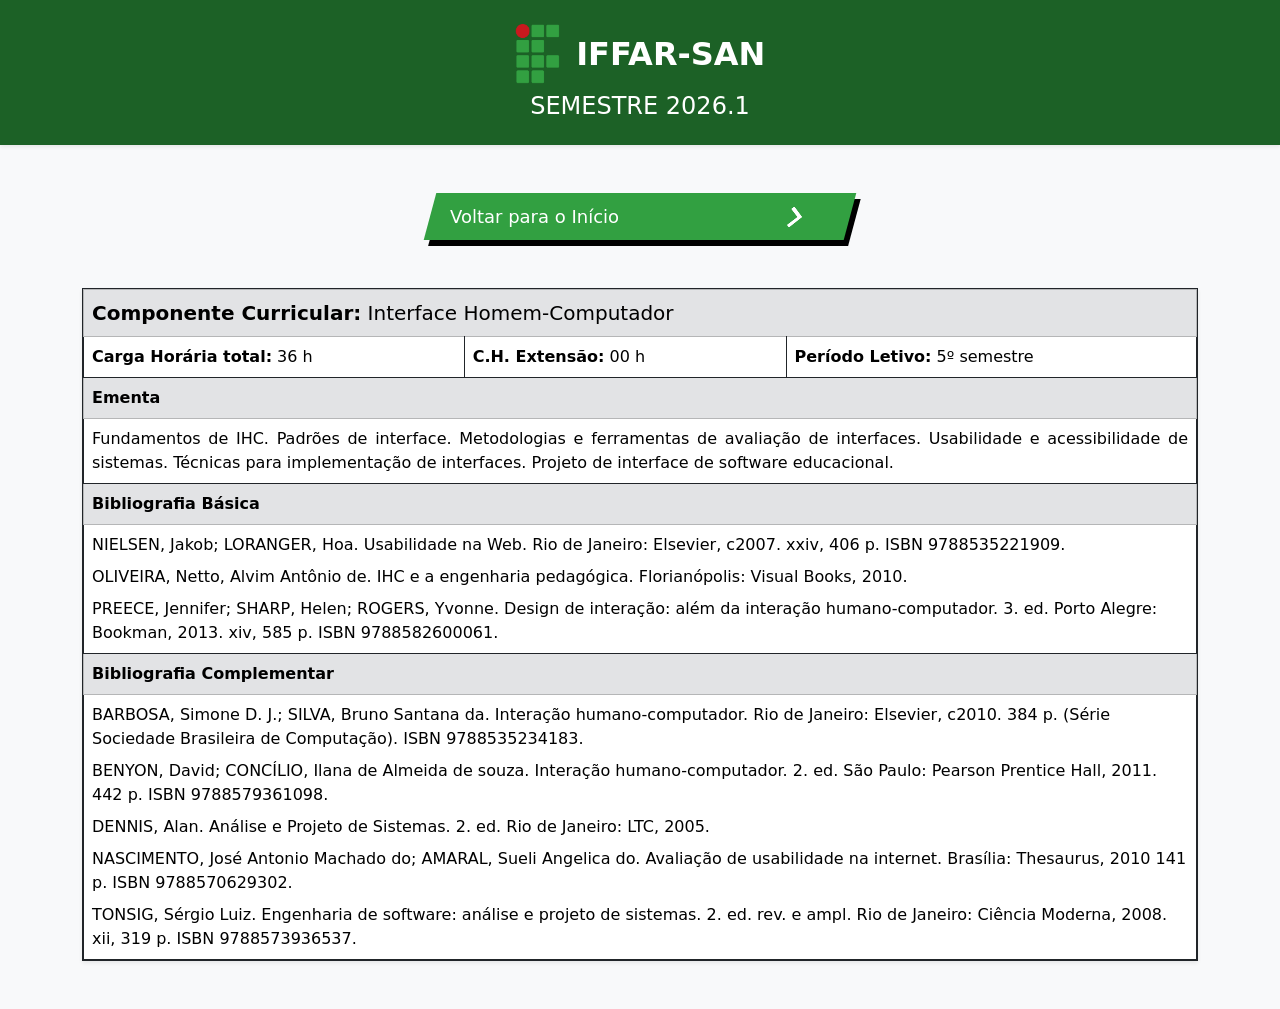
<file: disciplinas/ihc.html>
<!DOCTYPE html>
<html lang="pt-BR">
<head>
    <meta charset="UTF-8">
    <meta name="viewport" content="width=device-width, initial-scale=1.0">
    <title>Interface Homem-Computador - 5º Semestre</title> <link rel="icon" href="../logo-iffar.png" type="image/png">
    
    <link href="https://cdn.jsdelivr.net/npm/bootstrap@5.3.3/dist/css/bootstrap.min.css" rel="stylesheet">
    
    <link rel="stylesheet" href="../css/style.css">
</head>
<body class="bg-light text-dark">

    <header class="py-4 mb-5 shadow-sm iffar-header">
        <div class="container d-flex flex-column align-items-center">
            <div class="d-flex align-items-center mb-2">
                <img src="../logo-iffar.png" alt="Logo IFFAR" height="60" class="me-3">
                <span class="fs-2 fw-bold text-uppercase text-white">IFFAR-SAN</span>
            </div>
            <h1 class="text-uppercase m-0 fs-4 text-white">Semestre 2026.1</h1>
        </div>
    </header>

    <main class="container mb-5">
        
        <div class="d-flex justify-content-center mb-5">
            <a href="../index.html" class="cta">
                <span class="span">Voltar para o Início</span>
                <span class="second">
                    <svg width="50px" height="20px" viewBox="0 0 66 43" version="1.1" xmlns="http://www.w3.org/2000/svg" xmlns:xlink="http://www.w3.org/1999/xlink">
                        <g id="arrow" stroke="none" stroke-width="1" fill="none" fill-rule="evenodd">
                            <path class="one" d="M40.1543933,3.89485454 L43.9763149,0.139296592 C44.1708311,-0.0518420739 44.4826329,-0.0518571125 44.6771675,0.139262789 L65.6916134,20.7848311 C66.0855801,21.1718824 66.0911863,21.8050225 65.704135,22.1989893 C65.7000188,22.2031791 65.6958657,22.2073326 65.6916762,22.2114492 L44.677098,42.8607841 C44.4825957,43.0519059 44.1708242,43.0519358 43.9762853,42.8608513 L40.1545186,39.1069479 C39.9575152,38.9134427 39.9546793,38.5968729 40.1481845,38.3998695 C40.1502893,38.3977268 40.1524132,38.395603 40.1545562,38.3934985 L56.9937789,21.8567812 C57.1908028,21.6632968 57.193672,21.3467273 57.0001876,21.1497035 C56.9980647,21.1475418 56.9959223,21.1453995 56.9937605,21.1432767 L40.1545208,4.60825197 C39.9574869,4.41477773 39.9546013,4.09820839 40.1480756,3.90117456 C40.1501626,3.89904911 40.1522686,3.89694235 40.1543933,3.89485454 Z" fill="#FFFFFF"></path>
                            <path class="two" d="M20.1543933,3.89485454 L23.9763149,0.139296592 C24.1708311,-0.0518420739 24.4826329,-0.0518571125 24.6771675,0.139262789 L45.6916134,20.7848311 C46.0855801,21.1718824 46.0911863,21.8050225 45.704135,22.1989893 C45.7000188,22.2031791 45.6958657,22.2073326 45.6916762,22.2114492 L24.677098,42.8607841 C24.4825957,43.0519059 24.1708242,43.0519358 23.9762853,42.8608513 L20.1545186,39.1069479 C19.9575152,38.9134427 19.9546793,38.5968729 20.1481845,38.3998695 C20.1502893,38.3977268 20.1524132,38.395603 20.1545562,38.3934985 L36.9937789,21.8567812 C37.1908028,21.6632968 37.193672,21.3467273 37.0001876,21.1497035 C36.9980647,21.1475418 36.9959223,21.1453995 36.9937605,21.1432767 L20.1545208,4.60825197 C19.9574869,4.41477773 19.9546013,4.09820839 20.1480756,3.90117456 C20.1501626,3.89904911 20.1522686,3.89694235 20.1543933,3.89485454 Z" fill="#FFFFFF"></path>
                            <path class="three" d="M0.154393339,3.89485454 L3.97631488,0.139296592 C4.17083111,-0.0518420739 4.48263286,-0.0518571125 4.67716753,0.139262789 L25.6916134,20.7848311 C26.0855801,21.1718824 26.0911863,21.8050225 25.704135,22.1989893 C25.7000188,22.2031791 25.6958657,22.2073326 25.6916762,22.2114492 L4.67709797,42.8607841 C4.48259567,43.0519059 4.17082418,43.0519358 3.97628526,42.8608513 L0.154518591,39.1069479 C-0.0424848215,38.9134427 -0.0453206733,38.5968729 0.148184538,38.3998695 C0.150289256,38.3977268 0.152413239,38.395603 0.154556228,38.3934985 L16.9937789,21.8567812 C17.1908028,21.6632968 17.193672,21.3467273 17.0001876,21.1497035 C16.9980647,21.1475418 16.9959223,21.1453995 16.9937605,21.1432767 L0.15452076,4.60825197 C-0.0425130651,4.41477773 -0.0453986756,4.09820839 0.148075568,3.90117456 C0.150162624,3.89904911 0.152268631,3.89694235 0.154393339,3.89485454 Z" fill="#FFFFFF"></path>
                        </g>
                    </svg>
                </span>
            </a>
        </div>

        <div class="card shadow-sm border-dark rounded-0 mb-5">
            <div class="card-body p-0">
                <table class="table table-bordered border-dark m-0 align-middle">
                    <tbody>
                        <tr class="table-secondary">
                            <td colspan="3" class="fs-5">
                                <strong>Componente Curricular:</strong> Interface Homem-Computador
                            </td>
                        </tr>
                        <tr>
                            <td><strong>Carga Horária total:</strong> 36 h</td>
                            <td><strong>C.H. Extensão:</strong> 00 h</td>
                            <td><strong>Período Letivo:</strong> 5º semestre</td>
                        </tr>
                        
                        <tr class="table-secondary">
                            <td colspan="3"><strong>Ementa</strong></td>
                        </tr>
                        <tr>
                            <td colspan="3" class="text-start" style="text-align: justify !important;">
                                Fundamentos de IHC. Padrões de interface. Metodologias e ferramentas de avaliação de interfaces. Usabilidade e acessibilidade de sistemas. Técnicas para implementação de interfaces. Projeto de interface de software educacional.
                            </td>
                        </tr>

                        <tr class="table-secondary">
                            <td colspan="3"><strong>Bibliografia Básica</strong></td>
                        </tr>
                        <tr>
                            <td colspan="3" class="text-start">
                                <p class="mb-2">NIELSEN, Jakob; LORANGER, Hoa. Usabilidade na Web. Rio de Janeiro: Elsevier, c2007. xxiv, 406 p. ISBN 9788535221909.</p>
                                <p class="mb-2">OLIVEIRA, Netto, Alvim Antônio de. IHC e a engenharia pedagógica. Florianópolis: Visual Books, 2010.</p>
                                <p class="mb-0">PREECE, Jennifer; SHARP, Helen; ROGERS, Yvonne. Design de interação: além da interação humano-computador. 3. ed. Porto Alegre: Bookman, 2013. xiv, 585 p. ISBN 9788582600061.</p>
                            </td>
                        </tr>

                        <tr class="table-secondary">
                            <td colspan="3"><strong>Bibliografia Complementar</strong></td>
                        </tr>
                        <tr>
                            <td colspan="3" class="text-start">
                                <p class="mb-2">BARBOSA, Simone D. J.; SILVA, Bruno Santana da. Interação humano-computador. Rio de Janeiro: Elsevier, c2010. 384 p. (Série Sociedade Brasileira de Computação). ISBN 9788535234183.</p>
                                <p class="mb-2">BENYON, David; CONCÍLIO, Ilana de Almeida de souza. Interação humano-computador. 2. ed. São Paulo: Pearson Prentice Hall, 2011. 442 p. ISBN 9788579361098.</p>
                                <p class="mb-2">DENNIS, Alan. Análise e Projeto de Sistemas. 2. ed. Rio de Janeiro: LTC, 2005.</p>
                                <p class="mb-2">NASCIMENTO, José Antonio Machado do; AMARAL, Sueli Angelica do. Avaliação de usabilidade na internet. Brasília: Thesaurus, 2010 141 p. ISBN 9788570629302.</p>
                                <p class="mb-0">TONSIG, Sérgio Luiz. Engenharia de software: análise e projeto de sistemas. 2. ed. rev. e ampl. Rio de Janeiro: Ciência Moderna, 2008. xii, 319 p. ISBN 9788573936537.</p>
                            </td>
                        </tr>
                    </tbody>
                </table>
            </div>
        </div>

    </main>

    <script src="https://cdn.jsdelivr.net/npm/bootstrap@5.3.3/dist/js/bootstrap.bundle.min.js"></script>
</body>
</html>
</file>
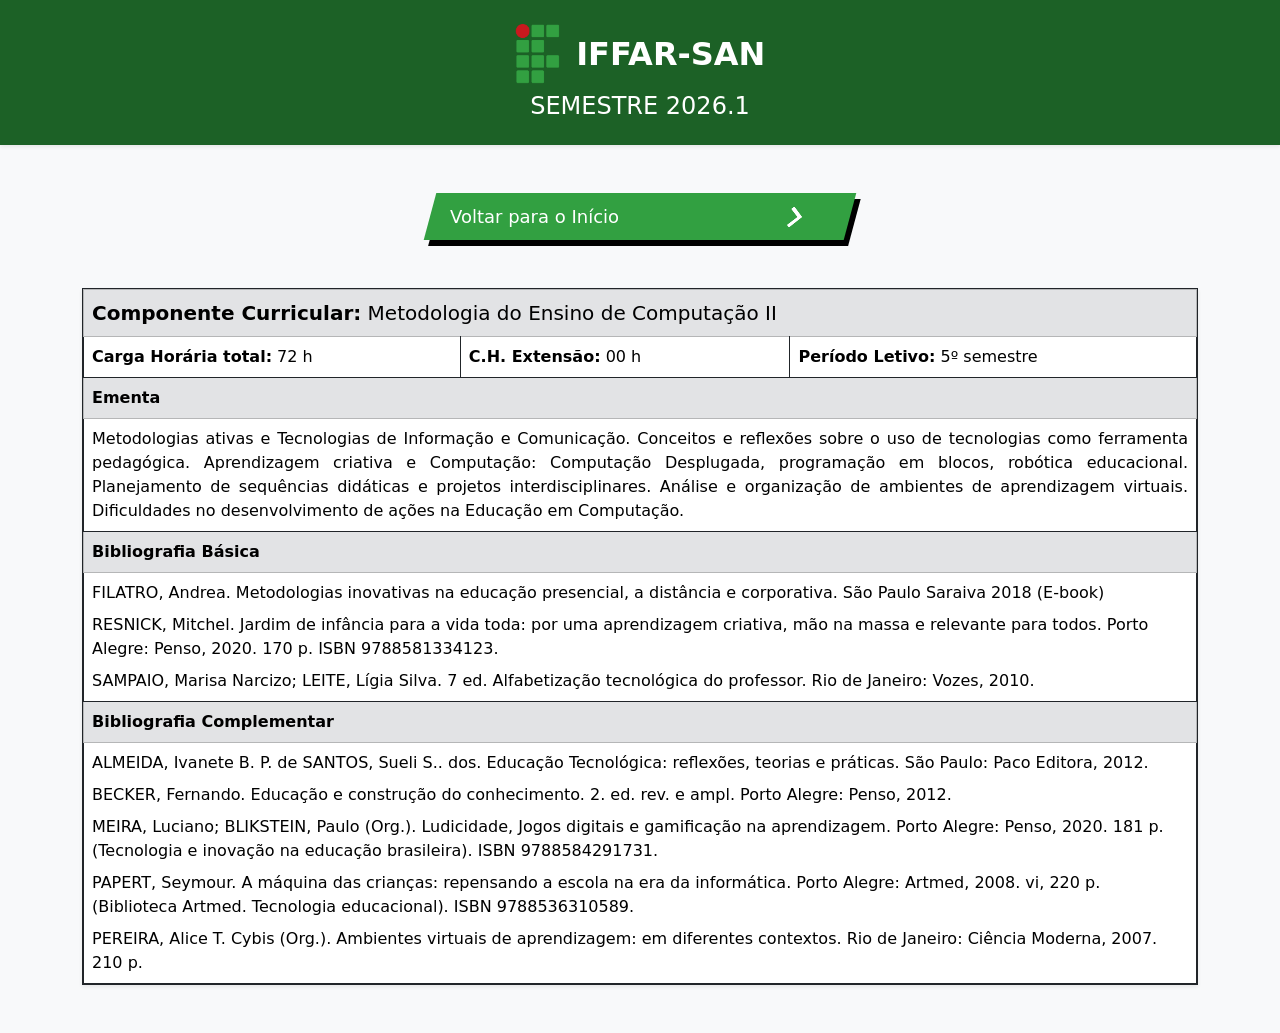
<file: disciplinas/mec2.html>
<!DOCTYPE html>
<html lang="pt-BR">
<head>
    <meta charset="UTF-8">
    <meta name="viewport" content="width=device-width, initial-scale=1.0">
    <title>Metodologia do Ensino de Computação II - 5º Semestre</title> <link rel="icon" href="../logo-iffar.png" type="image/png">
    
    <link href="https://cdn.jsdelivr.net/npm/bootstrap@5.3.3/dist/css/bootstrap.min.css" rel="stylesheet">
    
    <link rel="stylesheet" href="../css/style.css">
</head>
<body class="bg-light text-dark">

    <header class="py-4 mb-5 shadow-sm iffar-header">
        <div class="container d-flex flex-column align-items-center">
            <div class="d-flex align-items-center mb-2">
                <img src="../logo-iffar.png" alt="Logo IFFAR" height="60" class="me-3">
                <span class="fs-2 fw-bold text-uppercase text-white">IFFAR-SAN</span>
            </div>
            <h1 class="text-uppercase m-0 fs-4 text-white">Semestre 2026.1</h1>
        </div>
    </header>

    <main class="container mb-5">
        
        <div class="d-flex justify-content-center mb-5">
            <a href="../index.html" class="cta">
                <span class="span">Voltar para o Início</span>
                <span class="second">
                    <svg width="50px" height="20px" viewBox="0 0 66 43" version="1.1" xmlns="http://www.w3.org/2000/svg" xmlns:xlink="http://www.w3.org/1999/xlink">
                        <g id="arrow" stroke="none" stroke-width="1" fill="none" fill-rule="evenodd">
                            <path class="one" d="M40.1543933,3.89485454 L43.9763149,0.139296592 C44.1708311,-0.0518420739 44.4826329,-0.0518571125 44.6771675,0.139262789 L65.6916134,20.7848311 C66.0855801,21.1718824 66.0911863,21.8050225 65.704135,22.1989893 C65.7000188,22.2031791 65.6958657,22.2073326 65.6916762,22.2114492 L44.677098,42.8607841 C44.4825957,43.0519059 44.1708242,43.0519358 43.9762853,42.8608513 L40.1545186,39.1069479 C39.9575152,38.9134427 39.9546793,38.5968729 40.1481845,38.3998695 C40.1502893,38.3977268 40.1524132,38.395603 40.1545562,38.3934985 L56.9937789,21.8567812 C57.1908028,21.6632968 57.193672,21.3467273 57.0001876,21.1497035 C56.9980647,21.1475418 56.9959223,21.1453995 56.9937605,21.1432767 L40.1545208,4.60825197 C39.9574869,4.41477773 39.9546013,4.09820839 40.1480756,3.90117456 C40.1501626,3.89904911 40.1522686,3.89694235 40.1543933,3.89485454 Z" fill="#FFFFFF"></path>
                            <path class="two" d="M20.1543933,3.89485454 L23.9763149,0.139296592 C24.1708311,-0.0518420739 24.4826329,-0.0518571125 24.6771675,0.139262789 L45.6916134,20.7848311 C46.0855801,21.1718824 46.0911863,21.8050225 45.704135,22.1989893 C45.7000188,22.2031791 45.6958657,22.2073326 45.6916762,22.2114492 L24.677098,42.8607841 C24.4825957,43.0519059 24.1708242,43.0519358 23.9762853,42.8608513 L20.1545186,39.1069479 C19.9575152,38.9134427 19.9546793,38.5968729 20.1481845,38.3998695 C20.1502893,38.3977268 20.1524132,38.395603 20.1545562,38.3934985 L36.9937789,21.8567812 C37.1908028,21.6632968 37.193672,21.3467273 37.0001876,21.1497035 C36.9980647,21.1475418 36.9959223,21.1453995 36.9937605,21.1432767 L20.1545208,4.60825197 C19.9574869,4.41477773 19.9546013,4.09820839 20.1480756,3.90117456 C20.1501626,3.89904911 20.1522686,3.89694235 20.1543933,3.89485454 Z" fill="#FFFFFF"></path>
                            <path class="three" d="M0.154393339,3.89485454 L3.97631488,0.139296592 C4.17083111,-0.0518420739 4.48263286,-0.0518571125 4.67716753,0.139262789 L25.6916134,20.7848311 C26.0855801,21.1718824 26.0911863,21.8050225 25.704135,22.1989893 C25.7000188,22.2031791 25.6958657,22.2073326 25.6916762,22.2114492 L4.67709797,42.8607841 C4.48259567,43.0519059 4.17082418,43.0519358 3.97628526,42.8608513 L0.154518591,39.1069479 C-0.0424848215,38.9134427 -0.0453206733,38.5968729 0.148184538,38.3998695 C0.150289256,38.3977268 0.152413239,38.395603 0.154556228,38.3934985 L16.9937789,21.8567812 C17.1908028,21.6632968 17.193672,21.3467273 17.0001876,21.1497035 C16.9980647,21.1475418 16.9959223,21.1453995 16.9937605,21.1432767 L0.15452076,4.60825197 C-0.0425130651,4.41477773 -0.0453986756,4.09820839 0.148075568,3.90117456 C0.150162624,3.89904911 0.152268631,3.89694235 0.154393339,3.89485454 Z" fill="#FFFFFF"></path>
                        </g>
                    </svg>
                </span>
            </a>
        </div>

        <div class="card shadow-sm border-dark rounded-0 mb-5">
            <div class="card-body p-0">
                <table class="table table-bordered border-dark m-0 align-middle">
                    <tbody>
                        <tr class="table-secondary">
                            <td colspan="3" class="fs-5">
                                <strong>Componente Curricular:</strong> Metodologia do Ensino de Computação II
                            </td>
                        </tr>
                        <tr>
                            <td><strong>Carga Horária total:</strong> 72 h</td>
                            <td><strong>C.H. Extensão:</strong> 00 h</td>
                            <td><strong>Período Letivo:</strong> 5º semestre</td>
                        </tr>
                        
                        <tr class="table-secondary">
                            <td colspan="3"><strong>Ementa</strong></td>
                        </tr>
                        <tr>
                            <td colspan="3" class="text-start" style="text-align: justify !important;">
                                Metodologias ativas e Tecnologias de Informação e Comunicação. Conceitos e reflexões sobre o uso de tecnologias como ferramenta pedagógica. Aprendizagem criativa e Computação: Computação Desplugada, programação em blocos, robótica educacional. Planejamento de sequências didáticas e projetos interdisciplinares. Análise e organização de ambientes de aprendizagem virtuais. Dificuldades no desenvolvimento de ações na Educação em Computação.
                            </td>
                        </tr>

                        <tr class="table-secondary">
                            <td colspan="3"><strong>Bibliografia Básica</strong></td>
                        </tr>
                        <tr>
                            <td colspan="3" class="text-start">
                                <p class="mb-2">FILATRO, Andrea. Metodologias inovativas na educação presencial, a distância e corporativa. São Paulo Saraiva 2018 (E-book)</p>
                                <p class="mb-2">RESNICK, Mitchel. Jardim de infância para a vida toda: por uma aprendizagem criativa, mão na massa e relevante para todos. Porto Alegre: Penso, 2020. 170 p. ISBN 9788581334123.</p>
                                <p class="mb-0">SAMPAIO, Marisa Narcizo; LEITE, Lígia Silva. 7 ed. Alfabetização tecnológica do professor. Rio de Janeiro: Vozes, 2010.</p>
                            </td>
                        </tr>

                        <tr class="table-secondary">
                            <td colspan="3"><strong>Bibliografia Complementar</strong></td>
                        </tr>
                        <tr>
                            <td colspan="3" class="text-start">
                                <p class="mb-2">ALMEIDA, Ivanete B. P. de SANTOS, Sueli S.. dos. Educação Tecnológica: reflexões, teorias e práticas. São Paulo: Paco Editora, 2012.</p>
                                <p class="mb-2">BECKER, Fernando. Educação e construção do conhecimento. 2. ed. rev. e ampl. Porto Alegre: Penso, 2012.</p>
                                <p class="mb-2">MEIRA, Luciano; BLIKSTEIN, Paulo (Org.). Ludicidade, Jogos digitais e gamificação na aprendizagem. Porto Alegre: Penso, 2020. 181 p. (Tecnologia e inovação na educação brasileira). ISBN 9788584291731.</p>
                                <p class="mb-2">PAPERT, Seymour. A máquina das crianças: repensando a escola na era da informática. Porto Alegre: Artmed, 2008. vi, 220 p. (Biblioteca Artmed. Tecnologia educacional). ISBN 9788536310589.</p>
                                <p class="mb-0">PEREIRA, Alice T. Cybis (Org.). Ambientes virtuais de aprendizagem: em diferentes contextos. Rio de Janeiro: Ciência Moderna, 2007. 210 p.</p>
                            </td>
                        </tr>
                    </tbody>
                </table>
            </div>
        </div>

    </main>

    <script src="https://cdn.jsdelivr.net/npm/bootstrap@5.3.3/dist/js/bootstrap.bundle.min.js"></script>
</body>
</html>
</file>
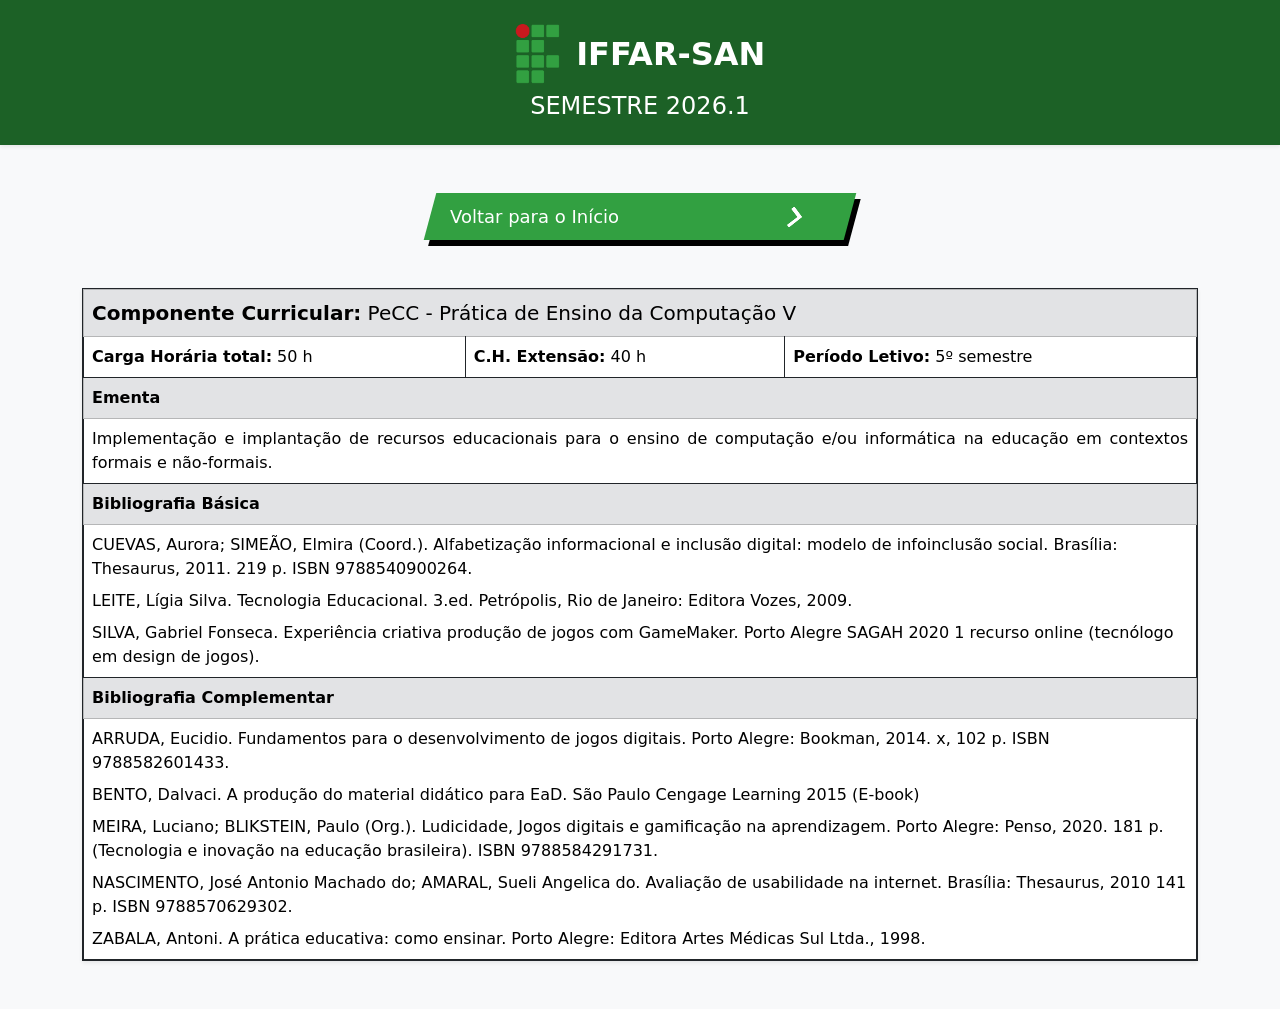
<file: disciplinas/pec5.html>
<!DOCTYPE html>
<html lang="pt-BR">
<head>
    <meta charset="UTF-8">
    <meta name="viewport" content="width=device-width, initial-scale=1.0">
    <title>Prática de Ensino da Computação V - 5º Semestre</title> <link rel="icon" href="../logo-iffar.png" type="image/png">
    
    <link href="https://cdn.jsdelivr.net/npm/bootstrap@5.3.3/dist/css/bootstrap.min.css" rel="stylesheet">
    
    <link rel="stylesheet" href="../css/style.css">
</head>
<body class="bg-light text-dark">

    <header class="py-4 mb-5 shadow-sm iffar-header">
        <div class="container d-flex flex-column align-items-center">
            <div class="d-flex align-items-center mb-2">
                <img src="../logo-iffar.png" alt="Logo IFFAR" height="60" class="me-3">
                <span class="fs-2 fw-bold text-uppercase text-white">IFFAR-SAN</span>
            </div>
            <h1 class="text-uppercase m-0 fs-4 text-white">Semestre 2026.1</h1>
        </div>
    </header>

    <main class="container mb-5">
        
        <div class="d-flex justify-content-center mb-5">
            <a href="../index.html" class="cta">
                <span class="span">Voltar para o Início</span>
                <span class="second">
                    <svg width="50px" height="20px" viewBox="0 0 66 43" version="1.1" xmlns="http://www.w3.org/2000/svg" xmlns:xlink="http://www.w3.org/1999/xlink">
                        <g id="arrow" stroke="none" stroke-width="1" fill="none" fill-rule="evenodd">
                            <path class="one" d="M40.1543933,3.89485454 L43.9763149,0.139296592 C44.1708311,-0.0518420739 44.4826329,-0.0518571125 44.6771675,0.139262789 L65.6916134,20.7848311 C66.0855801,21.1718824 66.0911863,21.8050225 65.704135,22.1989893 C65.7000188,22.2031791 65.6958657,22.2073326 65.6916762,22.2114492 L44.677098,42.8607841 C44.4825957,43.0519059 44.1708242,43.0519358 43.9762853,42.8608513 L40.1545186,39.1069479 C39.9575152,38.9134427 39.9546793,38.5968729 40.1481845,38.3998695 C40.1502893,38.3977268 40.1524132,38.395603 40.1545562,38.3934985 L56.9937789,21.8567812 C57.1908028,21.6632968 57.193672,21.3467273 57.0001876,21.1497035 C56.9980647,21.1475418 56.9959223,21.1453995 56.9937605,21.1432767 L40.1545208,4.60825197 C39.9574869,4.41477773 39.9546013,4.09820839 40.1480756,3.90117456 C40.1501626,3.89904911 40.1522686,3.89694235 40.1543933,3.89485454 Z" fill="#FFFFFF"></path>
                            <path class="two" d="M20.1543933,3.89485454 L23.9763149,0.139296592 C24.1708311,-0.0518420739 24.4826329,-0.0518571125 24.6771675,0.139262789 L45.6916134,20.7848311 C46.0855801,21.1718824 46.0911863,21.8050225 45.704135,22.1989893 C45.7000188,22.2031791 45.6958657,22.2073326 45.6916762,22.2114492 L24.677098,42.8607841 C24.4825957,43.0519059 24.1708242,43.0519358 23.9762853,42.8608513 L20.1545186,39.1069479 C19.9575152,38.9134427 19.9546793,38.5968729 20.1481845,38.3998695 C20.1502893,38.3977268 20.1524132,38.395603 20.1545562,38.3934985 L36.9937789,21.8567812 C37.1908028,21.6632968 37.193672,21.3467273 37.0001876,21.1497035 C36.9980647,21.1475418 36.9959223,21.1453995 36.9937605,21.1432767 L20.1545208,4.60825197 C19.9574869,4.41477773 19.9546013,4.09820839 20.1480756,3.90117456 C20.1501626,3.89904911 20.1522686,3.89694235 20.1543933,3.89485454 Z" fill="#FFFFFF"></path>
                            <path class="three" d="M0.154393339,3.89485454 L3.97631488,0.139296592 C4.17083111,-0.0518420739 4.48263286,-0.0518571125 4.67716753,0.139262789 L25.6916134,20.7848311 C26.0855801,21.1718824 26.0911863,21.8050225 25.704135,22.1989893 C25.7000188,22.2031791 25.6958657,22.2073326 25.6916762,22.2114492 L4.67709797,42.8607841 C4.48259567,43.0519059 4.17082418,43.0519358 3.97628526,42.8608513 L0.154518591,39.1069479 C-0.0424848215,38.9134427 -0.0453206733,38.5968729 0.148184538,38.3998695 C0.150289256,38.3977268 0.152413239,38.395603 0.154556228,38.3934985 L16.9937789,21.8567812 C17.1908028,21.6632968 17.193672,21.3467273 17.0001876,21.1497035 C16.9980647,21.1475418 16.9959223,21.1453995 16.9937605,21.1432767 L0.15452076,4.60825197 C-0.0425130651,4.41477773 -0.0453986756,4.09820839 0.148075568,3.90117456 C0.150162624,3.89904911 0.152268631,3.89694235 0.154393339,3.89485454 Z" fill="#FFFFFF"></path>
                        </g>
                    </svg>
                </span>
            </a>
        </div>

        <div class="card shadow-sm border-dark rounded-0 mb-5">
            <div class="card-body p-0">
                <table class="table table-bordered border-dark m-0 align-middle">
                    <tbody>
                        <tr class="table-secondary">
                            <td colspan="3" class="fs-5">
                                <strong>Componente Curricular:</strong> PeCC - Prática de Ensino da Computação V
                            </td>
                        </tr>
                        <tr>
                            <td><strong>Carga Horária total:</strong> 50 h</td>
                            <td><strong>C.H. Extensão:</strong> 40 h</td>
                            <td><strong>Período Letivo:</strong> 5º semestre</td>
                        </tr>
                        
                        <tr class="table-secondary">
                            <td colspan="3"><strong>Ementa</strong></td>
                        </tr>
                        <tr>
                            <td colspan="3" class="text-start" style="text-align: justify !important;">
                                Implementação e implantação de recursos educacionais para o ensino de computação e/ou informática na educação em contextos formais e não-formais.
                            </td>
                        </tr>

                        <tr class="table-secondary">
                            <td colspan="3"><strong>Bibliografia Básica</strong></td>
                        </tr>
                        <tr>
                            <td colspan="3" class="text-start">
                                <p class="mb-2">CUEVAS, Aurora; SIMEÃO, Elmira (Coord.). Alfabetização informacional e inclusão digital: modelo de infoinclusão social. Brasília: Thesaurus, 2011. 219 p. ISBN 9788540900264.</p>
                                <p class="mb-2">LEITE, Lígia Silva. Tecnologia Educacional. 3.ed. Petrópolis, Rio de Janeiro: Editora Vozes, 2009.</p>
                                <p class="mb-0">SILVA, Gabriel Fonseca. Experiência criativa produção de jogos com GameMaker. Porto Alegre SAGAH 2020 1 recurso online (tecnólogo em design de jogos).</p>
                            </td>
                        </tr>

                        <tr class="table-secondary">
                            <td colspan="3"><strong>Bibliografia Complementar</strong></td>
                        </tr>
                        <tr>
                            <td colspan="3" class="text-start">
                                <p class="mb-2">ARRUDA, Eucidio. Fundamentos para o desenvolvimento de jogos digitais. Porto Alegre: Bookman, 2014. x, 102 p. ISBN 9788582601433.</p>
                                <p class="mb-2">BENTO, Dalvaci. A produção do material didático para EaD. São Paulo Cengage Learning 2015 (E-book)</p>
                                <p class="mb-2">MEIRA, Luciano; BLIKSTEIN, Paulo (Org.). Ludicidade, Jogos digitais e gamificação na aprendizagem. Porto Alegre: Penso, 2020. 181 p. (Tecnologia e inovação na educação brasileira). ISBN 9788584291731.</p>
                                <p class="mb-2">NASCIMENTO, José Antonio Machado do; AMARAL, Sueli Angelica do. Avaliação de usabilidade na internet. Brasília: Thesaurus, 2010 141 p. ISBN 9788570629302.</p>
                                <p class="mb-0">ZABALA, Antoni. A prática educativa: como ensinar. Porto Alegre: Editora Artes Médicas Sul Ltda., 1998.</p>
                            </td>
                        </tr>
                    </tbody>
                </table>
            </div>
        </div>

    </main>

    <script src="https://cdn.jsdelivr.net/npm/bootstrap@5.3.3/dist/js/bootstrap.bundle.min.js"></script>
</body>
</html>
</file>
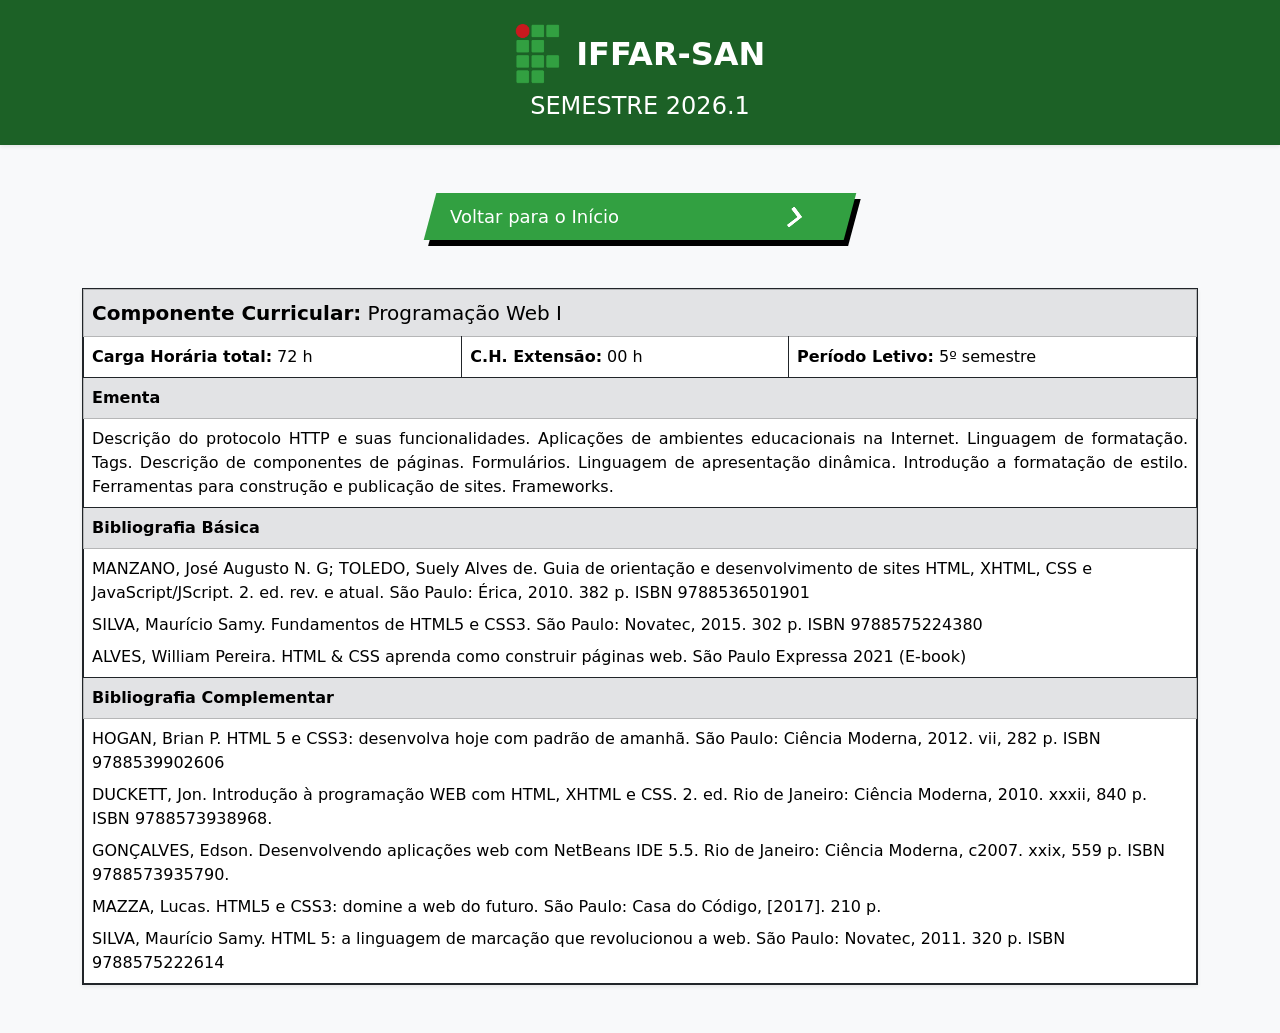
<file: disciplinas/pw1.html>
<!DOCTYPE html>
<html lang="pt-BR">
<head>
    <meta charset="UTF-8">
    <meta name="viewport" content="width=device-width, initial-scale=1.0">
    <title>Programação Web I - 5º Semestre</title> <link rel="icon" href="../logo-iffar.png" type="image/png">
    
    <link href="https://cdn.jsdelivr.net/npm/bootstrap@5.3.3/dist/css/bootstrap.min.css" rel="stylesheet">
    
    <link rel="stylesheet" href="../css/style.css">
</head>
<body class="bg-light text-dark">

    <header class="py-4 mb-5 shadow-sm iffar-header">
        <div class="container d-flex flex-column align-items-center">
            <div class="d-flex align-items-center mb-2">
                <img src="../logo-iffar.png" alt="Logo IFFAR" height="60" class="me-3">
                <span class="fs-2 fw-bold text-uppercase text-white">IFFAR-SAN</span>
            </div>
            <h1 class="text-uppercase m-0 fs-4 text-white">Semestre 2026.1</h1>
        </div>
    </header>

    <main class="container mb-5">
        
        <div class="d-flex justify-content-center mb-5">
            <a href="../index.html" class="cta">
                <span class="span">Voltar para o Início</span>
                <span class="second">
                    <svg width="50px" height="20px" viewBox="0 0 66 43" version="1.1" xmlns="http://www.w3.org/2000/svg" xmlns:xlink="http://www.w3.org/1999/xlink">
                        <g id="arrow" stroke="none" stroke-width="1" fill="none" fill-rule="evenodd">
                            <path class="one" d="M40.1543933,3.89485454 L43.9763149,0.139296592 C44.1708311,-0.0518420739 44.4826329,-0.0518571125 44.6771675,0.139262789 L65.6916134,20.7848311 C66.0855801,21.1718824 66.0911863,21.8050225 65.704135,22.1989893 C65.7000188,22.2031791 65.6958657,22.2073326 65.6916762,22.2114492 L44.677098,42.8607841 C44.4825957,43.0519059 44.1708242,43.0519358 43.9762853,42.8608513 L40.1545186,39.1069479 C39.9575152,38.9134427 39.9546793,38.5968729 40.1481845,38.3998695 C40.1502893,38.3977268 40.1524132,38.395603 40.1545562,38.3934985 L56.9937789,21.8567812 C57.1908028,21.6632968 57.193672,21.3467273 57.0001876,21.1497035 C56.9980647,21.1475418 56.9959223,21.1453995 56.9937605,21.1432767 L40.1545208,4.60825197 C39.9574869,4.41477773 39.9546013,4.09820839 40.1480756,3.90117456 C40.1501626,3.89904911 40.1522686,3.89694235 40.1543933,3.89485454 Z" fill="#FFFFFF"></path>
                            <path class="two" d="M20.1543933,3.89485454 L23.9763149,0.139296592 C24.1708311,-0.0518420739 24.4826329,-0.0518571125 24.6771675,0.139262789 L45.6916134,20.7848311 C46.0855801,21.1718824 46.0911863,21.8050225 45.704135,22.1989893 C45.7000188,22.2031791 45.6958657,22.2073326 45.6916762,22.2114492 L24.677098,42.8607841 C24.4825957,43.0519059 24.1708242,43.0519358 23.9762853,42.8608513 L20.1545186,39.1069479 C19.9575152,38.9134427 19.9546793,38.5968729 20.1481845,38.3998695 C20.1502893,38.3977268 20.1524132,38.395603 20.1545562,38.3934985 L36.9937789,21.8567812 C37.1908028,21.6632968 37.193672,21.3467273 37.0001876,21.1497035 C36.9980647,21.1475418 36.9959223,21.1453995 36.9937605,21.1432767 L20.1545208,4.60825197 C19.9574869,4.41477773 19.9546013,4.09820839 20.1480756,3.90117456 C20.1501626,3.89904911 20.1522686,3.89694235 20.1543933,3.89485454 Z" fill="#FFFFFF"></path>
                            <path class="three" d="M0.154393339,3.89485454 L3.97631488,0.139296592 C4.17083111,-0.0518420739 4.48263286,-0.0518571125 4.67716753,0.139262789 L25.6916134,20.7848311 C26.0855801,21.1718824 26.0911863,21.8050225 25.704135,22.1989893 C25.7000188,22.2031791 25.6958657,22.2073326 25.6916762,22.2114492 L4.67709797,42.8607841 C4.48259567,43.0519059 4.17082418,43.0519358 3.97628526,42.8608513 L0.154518591,39.1069479 C-0.0424848215,38.9134427 -0.0453206733,38.5968729 0.148184538,38.3998695 C0.150289256,38.3977268 0.152413239,38.395603 0.154556228,38.3934985 L16.9937789,21.8567812 C17.1908028,21.6632968 17.193672,21.3467273 17.0001876,21.1497035 C16.9980647,21.1475418 16.9959223,21.1453995 16.9937605,21.1432767 L0.15452076,4.60825197 C-0.0425130651,4.41477773 -0.0453986756,4.09820839 0.148075568,3.90117456 C0.150162624,3.89904911 0.152268631,3.89694235 0.154393339,3.89485454 Z" fill="#FFFFFF"></path>
                        </g>
                    </svg>
                </span>
            </a>
        </div>

        <div class="card shadow-sm border-dark rounded-0 mb-5">
            <div class="card-body p-0">
                <table class="table table-bordered border-dark m-0 align-middle">
                    <tbody>
                        <tr class="table-secondary">
                            <td colspan="3" class="fs-5">
                                <strong>Componente Curricular:</strong> Programação Web I
                            </td>
                        </tr>
                        <tr>
                            <td><strong>Carga Horária total:</strong> 72 h</td>
                            <td><strong>C.H. Extensão:</strong> 00 h</td>
                            <td><strong>Período Letivo:</strong> 5º semestre</td>
                        </tr>
                        
                        <tr class="table-secondary">
                            <td colspan="3"><strong>Ementa</strong></td>
                        </tr>
                        <tr>
                            <td colspan="3" class="text-start" style="text-align: justify !important;">
                                Descrição do protocolo HTTP e suas funcionalidades. Aplicações de ambientes educacionais na Internet. Linguagem de formatação. Tags. Descrição de componentes de páginas. Formulários. Linguagem de apresentação dinâmica. Introdução a formatação de estilo. Ferramentas para construção e publicação de sites. Frameworks.
                            </td>
                        </tr>

                        <tr class="table-secondary">
                            <td colspan="3"><strong>Bibliografia Básica</strong></td>
                        </tr>
                        <tr>
                            <td colspan="3" class="text-start">
                                <p class="mb-2">MANZANO, José Augusto N. G; TOLEDO, Suely Alves de. Guia de orientação e desenvolvimento de sites HTML, XHTML, CSS e JavaScript/JScript. 2. ed. rev. e atual. São Paulo: Érica, 2010. 382 p. ISBN 9788536501901</p>
                                <p class="mb-2">SILVA, Maurício Samy. Fundamentos de HTML5 e CSS3. São Paulo: Novatec, 2015. 302 p. ISBN 9788575224380</p>
                                <p class="mb-0">ALVES, William Pereira. HTML & CSS aprenda como construir páginas web. São Paulo Expressa 2021 (E-book)</p>
                            </td>
                        </tr>

                        <tr class="table-secondary">
                            <td colspan="3"><strong>Bibliografia Complementar</strong></td>
                        </tr>
                        <tr>
                            <td colspan="3" class="text-start">
                                <p class="mb-2">HOGAN, Brian P. HTML 5 e CSS3: desenvolva hoje com padrão de amanhã. São Paulo: Ciência Moderna, 2012. vii, 282 p. ISBN 9788539902606</p>
                                <p class="mb-2">DUCKETT, Jon. Introdução à programação WEB com HTML, XHTML e CSS. 2. ed. Rio de Janeiro: Ciência Moderna, 2010. xxxii, 840 p. ISBN 9788573938968.</p>
                                <p class="mb-2">GONÇALVES, Edson. Desenvolvendo aplicações web com NetBeans IDE 5.5. Rio de Janeiro: Ciência Moderna, c2007. xxix, 559 p. ISBN 9788573935790.</p>
                                <p class="mb-2">MAZZA, Lucas. HTML5 e CSS3: domine a web do futuro. São Paulo: Casa do Código, [2017]. 210 p.</p>
                                <p class="mb-0">SILVA, Maurício Samy. HTML 5: a linguagem de marcação que revolucionou a web. São Paulo: Novatec, 2011. 320 p. ISBN 9788575222614</p>
                            </td>
                        </tr>
                    </tbody>
                </table>
            </div>
        </div>

    </main>

    <script src="https://cdn.jsdelivr.net/npm/bootstrap@5.3.3/dist/js/bootstrap.bundle.min.js"></script>
</body>
</html>
</file>
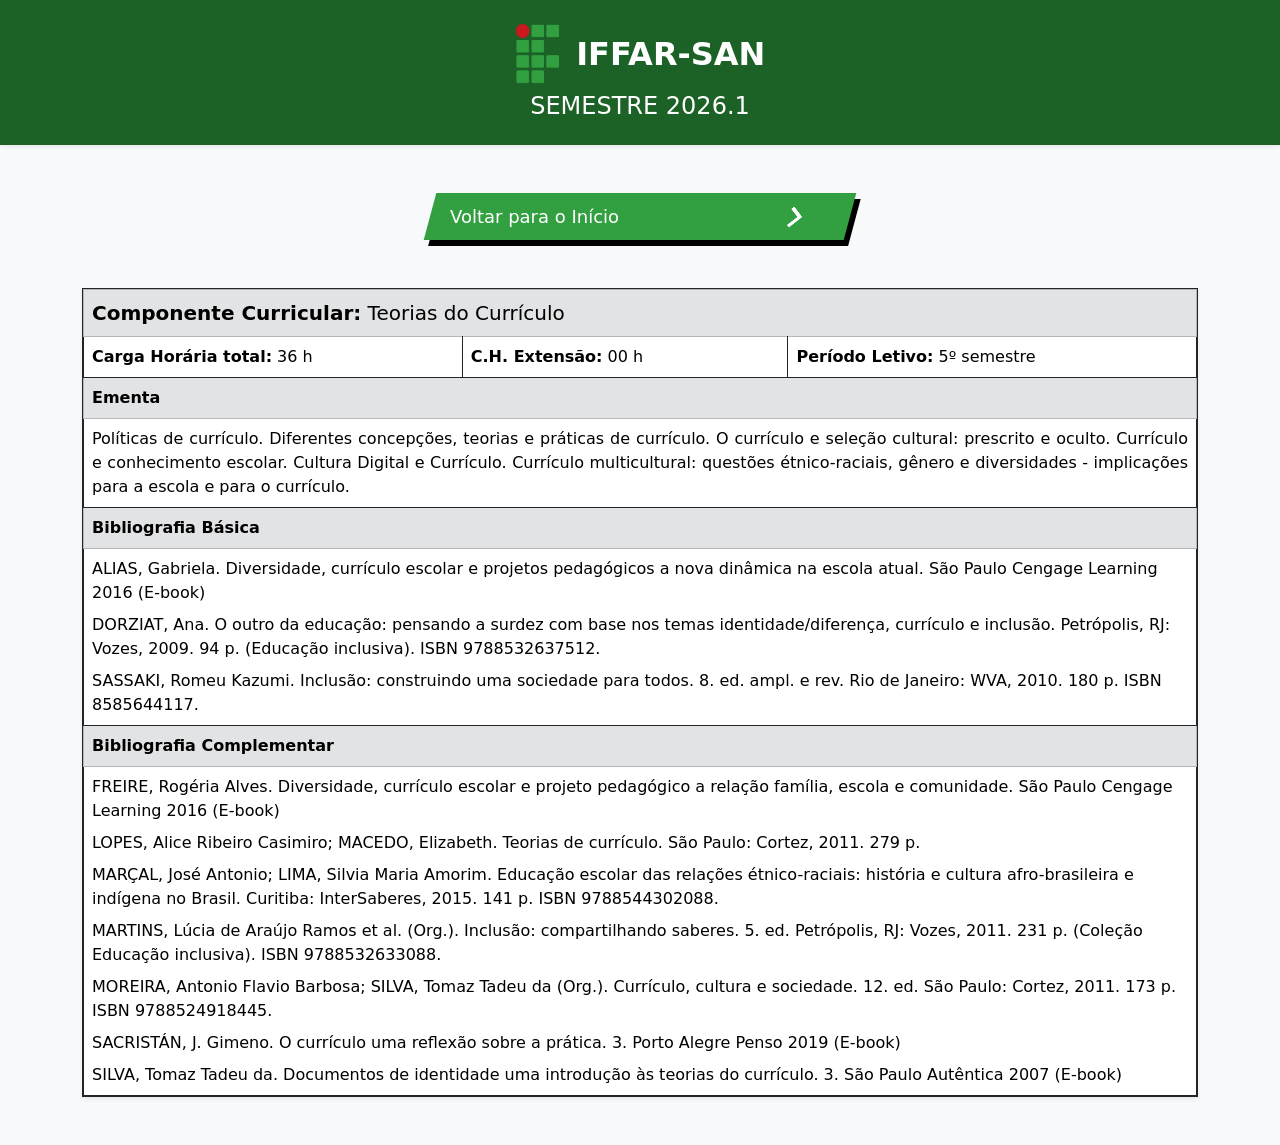
<file: disciplinas/tc.html>
<!DOCTYPE html>
<html lang="pt-BR">
<head>
    <meta charset="UTF-8">
    <meta name="viewport" content="width=device-width, initial-scale=1.0">
    <title>Teorias do Currículo - 5º Semestre</title> <link rel="icon" href="../logo-iffar.png" type="image/png">
    
    <link href="https://cdn.jsdelivr.net/npm/bootstrap@5.3.3/dist/css/bootstrap.min.css" rel="stylesheet">
    
    <link rel="stylesheet" href="../css/style.css">
</head>
<body class="bg-light text-dark">

    <header class="py-4 mb-5 shadow-sm iffar-header">
        <div class="container d-flex flex-column align-items-center">
            <div class="d-flex align-items-center mb-2">
                <img src="../logo-iffar.png" alt="Logo IFFAR" height="60" class="me-3">
                <span class="fs-2 fw-bold text-uppercase text-white">IFFAR-SAN</span>
            </div>
            <h1 class="text-uppercase m-0 fs-4 text-white">Semestre 2026.1</h1>
        </div>
    </header>

    <main class="container mb-5">
        
        <div class="d-flex justify-content-center mb-5">
            <a href="../index.html" class="cta">
                <span class="span">Voltar para o Início</span>
                <span class="second">
                    <svg width="50px" height="20px" viewBox="0 0 66 43" version="1.1" xmlns="http://www.w3.org/2000/svg" xmlns:xlink="http://www.w3.org/1999/xlink">
                        <g id="arrow" stroke="none" stroke-width="1" fill="none" fill-rule="evenodd">
                            <path class="one" d="M40.1543933,3.89485454 L43.9763149,0.139296592 C44.1708311,-0.0518420739 44.4826329,-0.0518571125 44.6771675,0.139262789 L65.6916134,20.7848311 C66.0855801,21.1718824 66.0911863,21.8050225 65.704135,22.1989893 C65.7000188,22.2031791 65.6958657,22.2073326 65.6916762,22.2114492 L44.677098,42.8607841 C44.4825957,43.0519059 44.1708242,43.0519358 43.9762853,42.8608513 L40.1545186,39.1069479 C39.9575152,38.9134427 39.9546793,38.5968729 40.1481845,38.3998695 C40.1502893,38.3977268 40.1524132,38.395603 40.1545562,38.3934985 L56.9937789,21.8567812 C57.1908028,21.6632968 57.193672,21.3467273 57.0001876,21.1497035 C56.9980647,21.1475418 56.9959223,21.1453995 56.9937605,21.1432767 L40.1545208,4.60825197 C39.9574869,4.41477773 39.9546013,4.09820839 40.1480756,3.90117456 C40.1501626,3.89904911 40.1522686,3.89694235 40.1543933,3.89485454 Z" fill="#FFFFFF"></path>
                            <path class="two" d="M20.1543933,3.89485454 L23.9763149,0.139296592 C24.1708311,-0.0518420739 24.4826329,-0.0518571125 24.6771675,0.139262789 L45.6916134,20.7848311 C46.0855801,21.1718824 46.0911863,21.8050225 45.704135,22.1989893 C45.7000188,22.2031791 45.6958657,22.2073326 45.6916762,22.2114492 L24.677098,42.8607841 C24.4825957,43.0519059 24.1708242,43.0519358 23.9762853,42.8608513 L20.1545186,39.1069479 C19.9575152,38.9134427 19.9546793,38.5968729 20.1481845,38.3998695 C20.1502893,38.3977268 20.1524132,38.395603 20.1545562,38.3934985 L36.9937789,21.8567812 C37.1908028,21.6632968 37.193672,21.3467273 37.0001876,21.1497035 C36.9980647,21.1475418 36.9959223,21.1453995 36.9937605,21.1432767 L20.1545208,4.60825197 C19.9574869,4.41477773 19.9546013,4.09820839 20.1480756,3.90117456 C20.1501626,3.89904911 20.1522686,3.89694235 20.1543933,3.89485454 Z" fill="#FFFFFF"></path>
                            <path class="three" d="M0.154393339,3.89485454 L3.97631488,0.139296592 C4.17083111,-0.0518420739 4.48263286,-0.0518571125 4.67716753,0.139262789 L25.6916134,20.7848311 C26.0855801,21.1718824 26.0911863,21.8050225 25.704135,22.1989893 C25.7000188,22.2031791 25.6958657,22.2073326 25.6916762,22.2114492 L4.67709797,42.8607841 C4.48259567,43.0519059 4.17082418,43.0519358 3.97628526,42.8608513 L0.154518591,39.1069479 C-0.0424848215,38.9134427 -0.0453206733,38.5968729 0.148184538,38.3998695 C0.150289256,38.3977268 0.152413239,38.395603 0.154556228,38.3934985 L16.9937789,21.8567812 C17.1908028,21.6632968 17.193672,21.3467273 17.0001876,21.1497035 C16.9980647,21.1475418 16.9959223,21.1453995 16.9937605,21.1432767 L0.15452076,4.60825197 C-0.0425130651,4.41477773 -0.0453986756,4.09820839 0.148075568,3.90117456 C0.150162624,3.89904911 0.152268631,3.89694235 0.154393339,3.89485454 Z" fill="#FFFFFF"></path>
                        </g>
                    </svg>
                </span>
            </a>
        </div>

        <div class="card shadow-sm border-dark rounded-0 mb-5">
            <div class="card-body p-0">
                <table class="table table-bordered border-dark m-0 align-middle">
                    <tbody>
                        <tr class="table-secondary">
                            <td colspan="3" class="fs-5">
                                <strong>Componente Curricular:</strong> Teorias do Currículo
                            </td>
                        </tr>
                        <tr>
                            <td><strong>Carga Horária total:</strong> 36 h</td>
                            <td><strong>C.H. Extensão:</strong> 00 h</td>
                            <td><strong>Período Letivo:</strong> 5º semestre</td>
                        </tr>
                        
                        <tr class="table-secondary">
                            <td colspan="3"><strong>Ementa</strong></td>
                        </tr>
                        <tr>
                            <td colspan="3" class="text-start" style="text-align: justify !important;">
                                Políticas de currículo. Diferentes concepções, teorias e práticas de currículo. O currículo e seleção cultural: prescrito e oculto. Currículo e conhecimento escolar. Cultura Digital e Currículo. Currículo multicultural: questões étnico-raciais, gênero e diversidades - implicações para a escola e para o currículo.
                            </td>
                        </tr>

                        <tr class="table-secondary">
                            <td colspan="3"><strong>Bibliografia Básica</strong></td>
                        </tr>
                        <tr>
                            <td colspan="3" class="text-start">
                                <p class="mb-2">ALIAS, Gabriela. Diversidade, currículo escolar e projetos pedagógicos a nova dinâmica na escola atual. São Paulo Cengage Learning 2016 (E-book)</p>
                                <p class="mb-2">DORZIAT, Ana. O outro da educação: pensando a surdez com base nos temas identidade/diferença, currículo e inclusão. Petrópolis, RJ: Vozes, 2009. 94 p. (Educação inclusiva). ISBN 9788532637512.</p>
                                <p class="mb-0">SASSAKI, Romeu Kazumi. Inclusão: construindo uma sociedade para todos. 8. ed. ampl. e rev. Rio de Janeiro: WVA, 2010. 180 p. ISBN 8585644117.</p>
                            </td>
                        </tr>

                        <tr class="table-secondary">
                            <td colspan="3"><strong>Bibliografia Complementar</strong></td>
                        </tr>
                        <tr>
                            <td colspan="3" class="text-start">
                                <p class="mb-2">FREIRE, Rogéria Alves. Diversidade, currículo escolar e projeto pedagógico a relação família, escola e comunidade. São Paulo Cengage Learning 2016 (E-book)</p>
                                <p class="mb-2">LOPES, Alice Ribeiro Casimiro; MACEDO, Elizabeth. Teorias de currículo. São Paulo: Cortez, 2011. 279 p.</p>
                                <p class="mb-2">MARÇAL, José Antonio; LIMA, Silvia Maria Amorim. Educação escolar das relações étnico-raciais: história e cultura afro-brasileira e indígena no Brasil. Curitiba: InterSaberes, 2015. 141 p. ISBN 9788544302088.</p>
                                <p class="mb-2">MARTINS, Lúcia de Araújo Ramos et al. (Org.). Inclusão: compartilhando saberes. 5. ed. Petrópolis, RJ: Vozes, 2011. 231 p. (Coleção Educação inclusiva). ISBN 9788532633088.</p>
                                <p class="mb-2">MOREIRA, Antonio Flavio Barbosa; SILVA, Tomaz Tadeu da (Org.). Currículo, cultura e sociedade. 12. ed. São Paulo: Cortez, 2011. 173 p. ISBN 9788524918445.</p>
                                <p class="mb-2">SACRISTÁN, J. Gimeno. O currículo uma reflexão sobre a prática. 3. Porto Alegre Penso 2019 (E-book)</p>
                                <p class="mb-0">SILVA, Tomaz Tadeu da. Documentos de identidade uma introdução às teorias do currículo. 3. São Paulo Autêntica 2007 (E-book)</p>
                            </td>
                        </tr>
                    </tbody>
                </table>
            </div>
        </div>

    </main>

    <script src="https://cdn.jsdelivr.net/npm/bootstrap@5.3.3/dist/js/bootstrap.bundle.min.js"></script>
</body>
</html>
</file>
<file: css/style.css>
/* =========================================
   Cores do Cabeçalho (Padrão IFFar)
   ========================================= */

.iffar-header {
    background-color: #1c6126;
}

/* =========================================
   CÓDIGO DO BOTÃO ANIMADO (.cta)
   ========================================= */

.cta {
  display: flex;
  justify-content: center;
  align-items: center;
  padding: 10px 20px;
  
  text-decoration: none !important;
  color: white !important;
  
  font-size: 18px; 
  background: #32a041;
  
  transition: all 0.5s ease;
  box-shadow: 6px 6px 0 black;
  transform: skewX(-15deg);
  border: none;
  cursor: pointer;
  
  /* Largura inicial do botão */
  width: 420px; 
}

.cta:focus {
  outline: none;
}

.cta:hover {
  box-shadow: 10px 10px 0 #c8191e;
  
  /* AQUI ACONTECE O EFEITO DE ESTICAR: O botão cresce 30px no hover */
  width: 450px; 
}

.cta .second {
  transition: 0.5s;
  width: 50px;
  height: 20px;
  display: flex;
  align-items: center;
  
  /* Usamos o transform no lugar do margin para mover a setinha */
  transform: translateX(0);
}

.cta:hover .second {
  /* A setinha desliza um pouco mais para a direita quando o botão estica */
  transform: translateX(15px); 
}

.span {
  transform: skewX(15deg);
  flex-grow: 1;
  text-align: left;
  
  /* Mantém o texto em uma linha e coloca "..." se ficar muito grande */
  white-space: nowrap; 
  overflow: hidden;
  text-overflow: ellipsis;
}

.one {
  transition: 0.4s;
  transform: translateX(-60%);
}

.two {
  transition: 0.5s;
  transform: translateX(-30%);
}

.cta:hover .three {
  animation: color_anim 1s infinite 0.2s;
}

.cta:hover .one {
  transform: translateX(0%);
  animation: color_anim 1s infinite 0.6s;
}

.cta:hover .two {
  transform: translateX(0%);
  animation: color_anim 1s infinite 0.4s;
}

@keyframes color_anim {
  0% {
    fill: white;
  }
  50% {
    fill: #c8191e;
  }
  100% {
    fill: white;
  }
}
</file>
